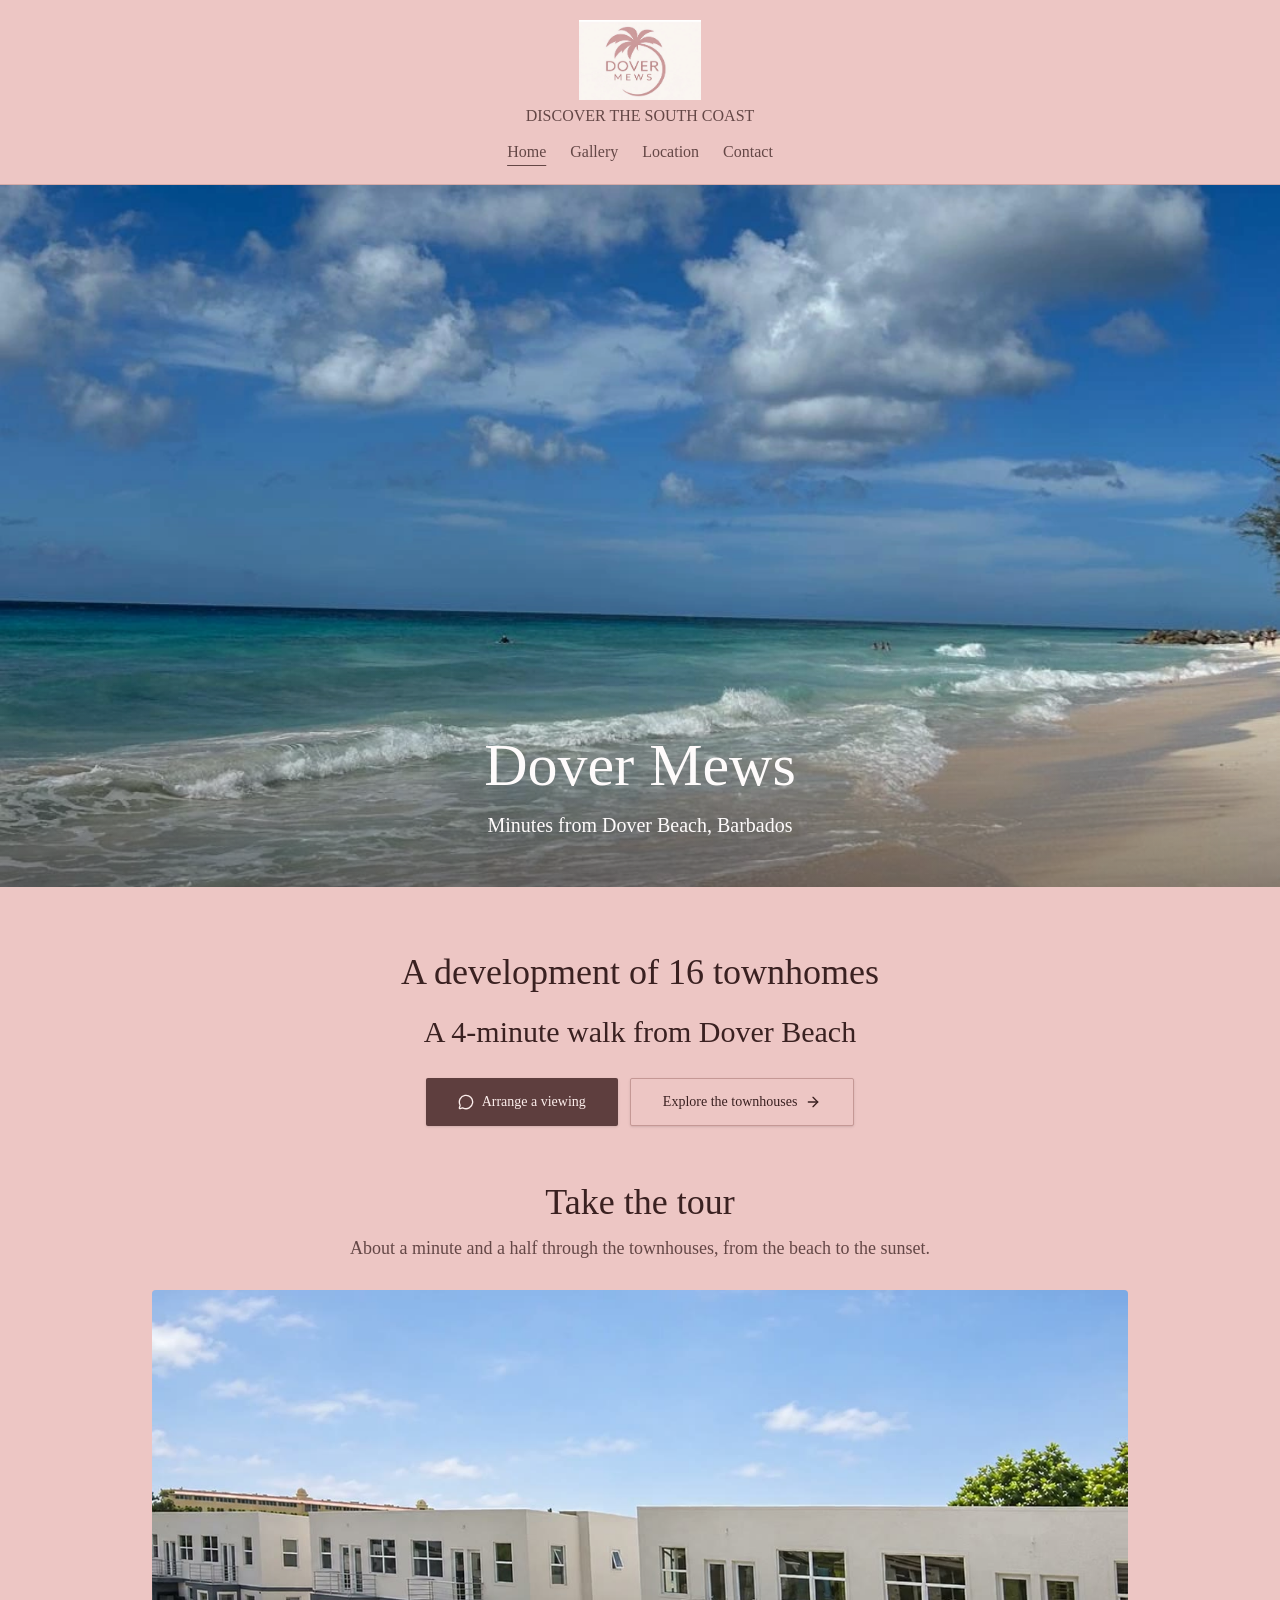
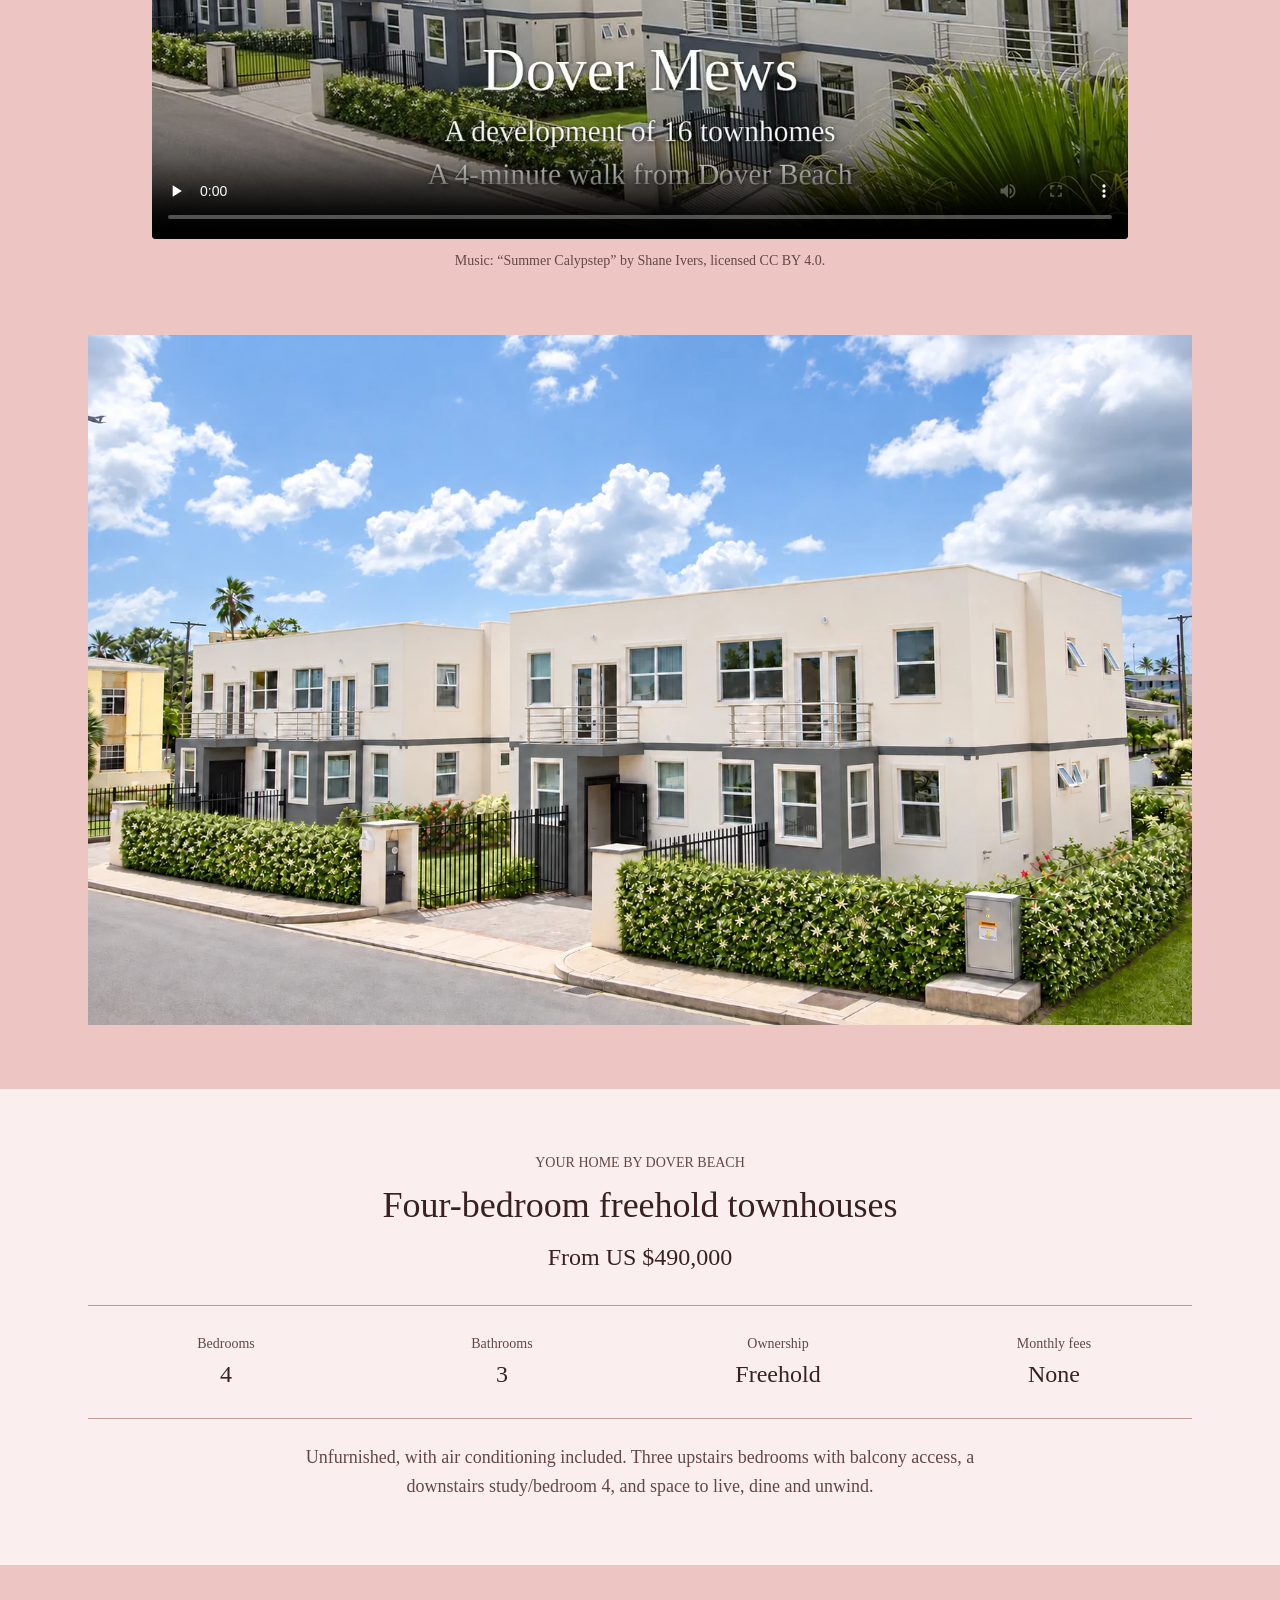
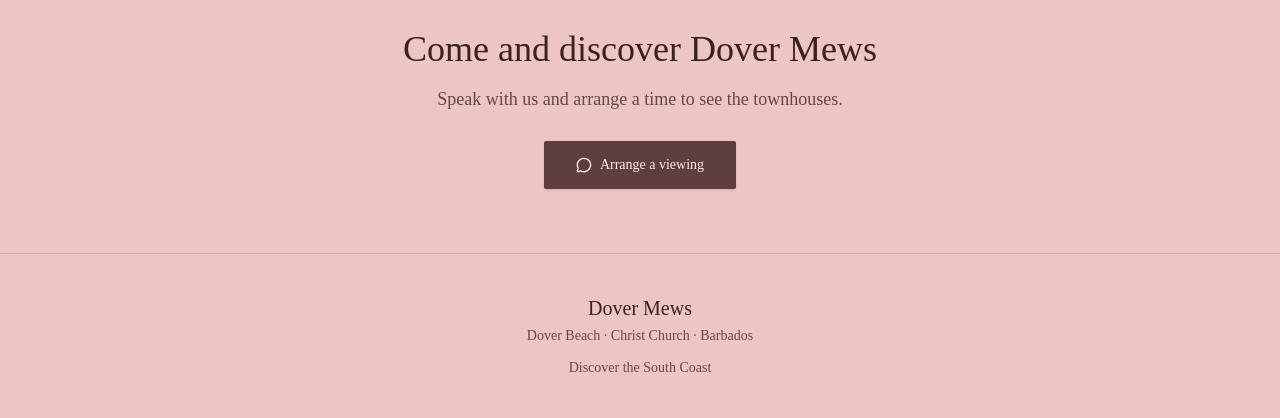
<file: index.html>
<!DOCTYPE html>
<html lang="en">
<head>
<meta charset="utf-8">
<meta name="viewport" content="width=device-width, initial-scale=1">
<title>Dover Mews — Townhouse by Dover Beach, Barbados</title>
<meta name="author" content="Dover Mews">
<meta name="description" content="Dover Mews is a 16-unit townhouse development on the south coast of Barbados. Four-bedroom freehold townhouses from US $490,000, with no monthly fees.">
<meta property="og:title" content="Dover Mews — Dover Beach, Barbados">
<meta property="og:description" content="A 16-unit townhome development minutes away from Dover Beach on the south coast of Barbados.">
<meta property="og:type" content="website">
<meta name="twitter:card" content="summary_large_image">
<meta name="twitter:title" content="Dover Mews — Dover Beach, Barbados">
<meta name="twitter:description" content="A 16-unit townhome development minutes away from Dover Beach on the south coast of Barbados.">
<meta property="og:image" content="https://dovermews.github.io/media/share-image.png">
<meta name="twitter:image" content="https://dovermews.github.io/media/share-image.png">
<link rel="icon" href="media/dover-mews-logo.webp">
<link rel="stylesheet" href="css/styles.css">
<link rel="stylesheet" href="css/extra.css">
</head>
<body>
<header class="border-b border-border/60"><div class="mx-auto flex max-w-7xl flex-col items-center gap-3 px-5 py-5 text-center sm:px-8"><a aria-label="Dover Mews home — Discover the South Coast" class="flex flex-col items-center active" href="index.html" data-status="active" aria-current="page"><img src="media/dover-mews-logo.webp" alt="Dover Mews" class="h-16 w-auto sm:h-20"><span class="mt-1 text-sm uppercase text-muted-foreground sm:text-base">Discover the South Coast</span></a><nav aria-label="Main navigation" class="flex justify-center gap-6 text-base"><a class="text-muted-foreground transition-colors hover:text-foreground text-foreground underline underline-offset-8" href="index.html" data-status="active" aria-current="page">Home</a><a class="text-muted-foreground transition-colors hover:text-foreground" href="gallery.html">Gallery</a><a class="text-muted-foreground transition-colors hover:text-foreground" href="location.html">Location</a><a class="text-muted-foreground transition-colors hover:text-foreground" href="contact.html">Contact</a></nav></div></header><main class="min-h-[70vh]"><div><section class="relative isolate flex min-h-[78svh] items-end justify-center overflow-hidden"><img src="media/dover-beach-day.webp" alt="White sand and turquoise water at Dover Beach" fetchpriority="high" class="absolute inset-0 -z-20 h-full w-full object-cover"><div class="absolute inset-x-0 bottom-0 -z-10 h-1/3 bg-gradient-to-t from-hero-scrim/60 to-transparent"></div><div class="px-6 pb-12 text-center text-hero-foreground"><h1 class="text-4xl leading-tight sm:text-6xl">Dover Mews</h1><p class="mt-2 text-lg sm:text-xl">Minutes from Dover Beach, Barbados</p></div></section><section class="mx-auto max-w-3xl px-6 py-14 text-center"><p class="text-3xl leading-relaxed sm:text-4xl">A development of 16 townhomes<span class="mt-3 block text-2xl sm:text-3xl">A 4-minute walk from Dover Beach</span></p><div class="mt-7 flex flex-wrap justify-center gap-3"><a href="https://wa.me/12462623425?text=Hello%2C%20I%20would%20like%20to%20arrange%20a%20viewing%20of%20a%20townhouse%20at%20Dover%20Mews.%20Please%20let%20me%20know%20a%20suitable%20time." target="_blank" rel="noopener noreferrer" class="inline-flex items-center justify-center gap-2 whitespace-nowrap text-sm font-medium cursor-pointer transition-colors focus-visible:outline-none focus-visible:ring-1 focus-visible:ring-ring disabled:pointer-events-none disabled:opacity-50 disabled:cursor-not-allowed [&amp;_svg]:pointer-events-none [&amp;_svg]:size-4 [&amp;_svg]:shrink-0 bg-primary text-primary-foreground shadow hover:bg-primary/90 rounded-md px-8 h-12"><svg xmlns="http://www.w3.org/2000/svg" width="24" height="24" viewBox="0 0 24 24" fill="none" stroke="currentColor" stroke-width="2" stroke-linecap="round" stroke-linejoin="round" class="lucide lucide-message-circle" aria-hidden="true"><path d="M2.992 16.342a2 2 0 0 1 .094 1.167l-1.065 3.29a1 1 0 0 0 1.236 1.168l3.413-.998a2 2 0 0 1 1.099.092 10 10 0 1 0-4.777-4.719"></path></svg>Arrange a viewing</a><a class="inline-flex items-center justify-center gap-2 whitespace-nowrap text-sm font-medium cursor-pointer transition-colors focus-visible:outline-none focus-visible:ring-1 focus-visible:ring-ring disabled:pointer-events-none disabled:opacity-50 disabled:cursor-not-allowed [&amp;_svg]:pointer-events-none [&amp;_svg]:size-4 [&amp;_svg]:shrink-0 border border-input bg-background shadow-sm hover:bg-accent hover:text-accent-foreground rounded-md px-8 h-12" href="gallery.html">Explore the townhouses <svg xmlns="http://www.w3.org/2000/svg" width="24" height="24" viewBox="0 0 24 24" fill="none" stroke="currentColor" stroke-width="2" stroke-linecap="round" stroke-linejoin="round" class="lucide lucide-arrow-right" aria-hidden="true"><path d="M5 12h14"></path><path d="m12 5 7 7-7 7"></path></svg></a></div></section><section class="mx-auto max-w-5xl px-6 pb-16"><h2 class="text-center text-4xl">Take the tour</h2><p class="mt-3 text-center text-lg text-muted-foreground">About a minute and a half through the townhouses, from the beach to the sunset.</p><video controls="" playsinline="" preload="none" poster="media/dover-mews-tour-poster.jpg" aria-label="Video walkthrough of the Dover Mews townhouses" class="mt-7 aspect-video w-full rounded bg-foreground/5"><source src="media/dover-mews-walkthrough.mp4" type="video/mp4"></video><p class="mt-3 text-center text-sm text-muted-foreground">Music: “Summer Calypstep” by Shane Ivers, licensed CC BY 4.0.</p></section><figure class="mx-auto mb-16 max-w-6xl px-6"><img src="media/units1-4-jasmine.webp" alt="Dover Mews townhouses — Units 1–4" class="aspect-[16/10] w-full object-cover" loading="lazy"></figure><section class="bg-surface"><div class="mx-auto max-w-6xl px-6 py-12 sm:py-16"><div class="mb-8 flex flex-col items-center gap-4 text-center"><div><p class="text-sm uppercase text-muted-foreground">Your home by Dover Beach</p><h2 class="mt-3 text-3xl sm:text-4xl">Four-bedroom freehold townhouses</h2></div><p class="text-2xl">From US $490,000</p></div><dl class="grid grid-cols-2 gap-y-6 border-y border-border py-7 sm:grid-cols-4"><div class="text-center"><dt class="text-sm text-muted-foreground">Bedrooms</dt><dd class="mt-1 text-2xl">4</dd></div><div class="text-center"><dt class="text-sm text-muted-foreground">Bathrooms</dt><dd class="mt-1 text-2xl">3</dd></div><div class="text-center"><dt class="text-sm text-muted-foreground">Ownership</dt><dd class="mt-1 text-2xl">Freehold</dd></div><div class="text-center"><dt class="text-sm text-muted-foreground">Monthly fees</dt><dd class="mt-1 text-2xl">None</dd></div></dl><p class="mx-auto mt-6 max-w-2xl text-center text-lg leading-relaxed text-muted-foreground">Unfurnished, with air conditioning included. Three upstairs bedrooms with balcony access, a downstairs study/bedroom 4, and space to live, dine and unwind.</p></div></section><section class="mx-auto max-w-6xl px-6 py-16 text-center"><h2 class="text-4xl">Come and discover Dover Mews</h2><p class="mt-4 mb-7 text-lg text-muted-foreground">Speak with us and arrange a time to see the townhouses.</p><div class="flex flex-wrap justify-center gap-3"><a href="https://wa.me/12462623425?text=Hello%2C%20I%20would%20like%20to%20arrange%20a%20viewing%20of%20a%20townhouse%20at%20Dover%20Mews.%20Please%20let%20me%20know%20a%20suitable%20time." target="_blank" rel="noopener noreferrer" class="inline-flex items-center justify-center gap-2 whitespace-nowrap text-sm font-medium cursor-pointer transition-colors focus-visible:outline-none focus-visible:ring-1 focus-visible:ring-ring disabled:pointer-events-none disabled:opacity-50 disabled:cursor-not-allowed [&amp;_svg]:pointer-events-none [&amp;_svg]:size-4 [&amp;_svg]:shrink-0 bg-primary text-primary-foreground shadow hover:bg-primary/90 rounded-md px-8 h-12"><svg xmlns="http://www.w3.org/2000/svg" width="24" height="24" viewBox="0 0 24 24" fill="none" stroke="currentColor" stroke-width="2" stroke-linecap="round" stroke-linejoin="round" class="lucide lucide-message-circle" aria-hidden="true"><path d="M2.992 16.342a2 2 0 0 1 .094 1.167l-1.065 3.29a1 1 0 0 0 1.236 1.168l3.413-.998a2 2 0 0 1 1.099.092 10 10 0 1 0-4.777-4.719"></path></svg>Arrange a viewing</a></div></section></div></main><footer class="border-t border-border/60 py-10 text-center text-sm text-muted-foreground"><p class="font-display text-xl text-foreground">Dover Mews</p><p class="mt-1">Dover Beach · Christ Church · Barbados</p><p class="mt-3">Discover the South Coast</p></footer>
<script src="js/lightbox.js"></script>
</body>
</html>
</file>
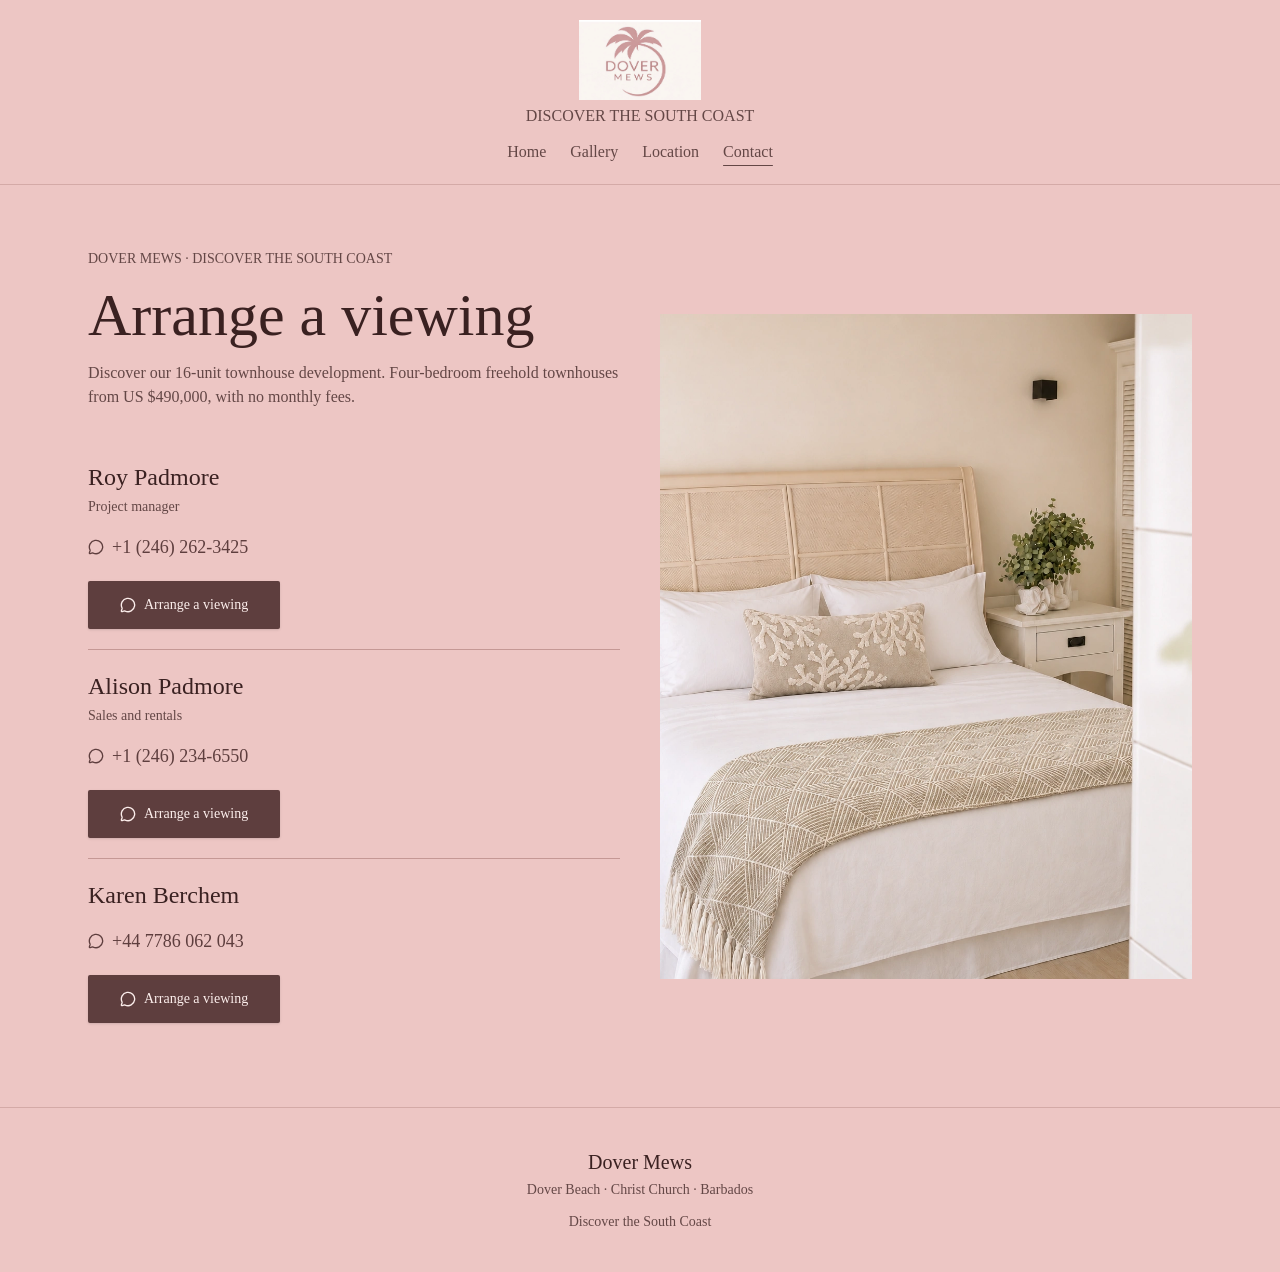
<file: contact.html>
<!DOCTYPE html>
<html lang="en">
<head>
<meta charset="utf-8">
<meta name="viewport" content="width=device-width, initial-scale=1">
<title>Contact — Dover Mews, Barbados</title>
<meta name="author" content="Dover Mews">
<meta name="description" content="Contact Roy Padmore, Alison Padmore or Karen Berchem by WhatsApp for Dover Mews property enquiries.">
<meta property="og:title" content="Contact Dover Mews">
<meta property="og:description" content="Message Roy Padmore, Alison Padmore or Karen Berchem on WhatsApp about Dover Mews.">
<meta property="og:type" content="website">
<meta name="twitter:card" content="summary_large_image">
<meta name="twitter:title" content="Contact Dover Mews">
<meta name="twitter:description" content="Message Roy Padmore, Alison Padmore or Karen Berchem on WhatsApp about Dover Mews.">
<meta property="og:image" content="https://dovermews.github.io/media/share-image.png">
<meta name="twitter:image" content="https://dovermews.github.io/media/share-image.png">
<link rel="icon" href="media/dover-mews-logo.webp">
<link rel="stylesheet" href="css/styles.css">
<link rel="stylesheet" href="css/extra.css">
</head>
<body>
<header class="border-b border-border/60"><div class="mx-auto flex max-w-7xl flex-col items-center gap-3 px-5 py-5 text-center sm:px-8"><a aria-label="Dover Mews home — Discover the South Coast" class="flex flex-col items-center" href="index.html"><img src="media/dover-mews-logo.webp" alt="Dover Mews" class="h-16 w-auto sm:h-20"><span class="mt-1 text-sm uppercase text-muted-foreground sm:text-base">Discover the South Coast</span></a><nav aria-label="Main navigation" class="flex justify-center gap-6 text-base"><a class="text-muted-foreground transition-colors hover:text-foreground" href="index.html">Home</a><a class="text-muted-foreground transition-colors hover:text-foreground" href="gallery.html">Gallery</a><a class="text-muted-foreground transition-colors hover:text-foreground" href="location.html">Location</a><a class="text-muted-foreground transition-colors hover:text-foreground text-foreground underline underline-offset-8" href="contact.html" data-status="active" aria-current="page">Contact</a></nav></div></header><main class="min-h-[70vh]"><div class="mx-auto grid max-w-6xl gap-10 px-6 py-16 md:grid-cols-2 md:items-center"><div><p class="mb-4 text-sm uppercase text-muted-foreground">Dover Mews · Discover the South Coast</p><h1 class="text-5xl sm:text-6xl">Arrange a viewing</h1><p class="mt-4 text-muted-foreground">Discover our 16-unit townhouse development. Four-bedroom freehold townhouses from US $490,000, with no monthly fees.</p><div class="mt-8 divide-y divide-border"><div class="py-5"><h2 class="text-2xl">Roy Padmore</h2><p class="mt-1 text-sm text-muted-foreground">Project manager</p><a href="https://wa.me/12462623425" target="_blank" rel="noopener noreferrer" aria-label="WhatsApp Roy Padmore at +1 (246) 262-3425" class="inline-flex items-center justify-center gap-2 whitespace-nowrap rounded-md font-medium cursor-pointer transition-colors focus-visible:outline-none focus-visible:ring-1 focus-visible:ring-ring disabled:pointer-events-none disabled:opacity-50 disabled:cursor-not-allowed [&amp;_svg]:pointer-events-none [&amp;_svg]:size-4 [&amp;_svg]:shrink-0 text-primary underline-offset-4 hover:underline py-2 mt-2 h-auto px-0 text-lg"><svg xmlns="http://www.w3.org/2000/svg" width="24" height="24" viewBox="0 0 24 24" fill="none" stroke="currentColor" stroke-width="2" stroke-linecap="round" stroke-linejoin="round" class="lucide lucide-message-circle" aria-hidden="true"><path d="M2.992 16.342a2 2 0 0 1 .094 1.167l-1.065 3.29a1 1 0 0 0 1.236 1.168l3.413-.998a2 2 0 0 1 1.099.092 10 10 0 1 0-4.777-4.719"></path></svg>+1 (246) 262-3425</a><div class="mt-3"><a href="https://wa.me/12462623425?text=Hello%2C%20I%20would%20like%20to%20arrange%20a%20viewing%20of%20a%20townhouse%20at%20Dover%20Mews.%20Please%20let%20me%20know%20a%20suitable%20time." target="_blank" rel="noopener noreferrer" class="inline-flex items-center justify-center gap-2 whitespace-nowrap text-sm font-medium cursor-pointer transition-colors focus-visible:outline-none focus-visible:ring-1 focus-visible:ring-ring disabled:pointer-events-none disabled:opacity-50 disabled:cursor-not-allowed [&amp;_svg]:pointer-events-none [&amp;_svg]:size-4 [&amp;_svg]:shrink-0 bg-primary text-primary-foreground shadow hover:bg-primary/90 rounded-md px-8 h-12"><svg xmlns="http://www.w3.org/2000/svg" width="24" height="24" viewBox="0 0 24 24" fill="none" stroke="currentColor" stroke-width="2" stroke-linecap="round" stroke-linejoin="round" class="lucide lucide-message-circle" aria-hidden="true"><path d="M2.992 16.342a2 2 0 0 1 .094 1.167l-1.065 3.29a1 1 0 0 0 1.236 1.168l3.413-.998a2 2 0 0 1 1.099.092 10 10 0 1 0-4.777-4.719"></path></svg>Arrange a viewing</a></div></div><div class="py-5"><h2 class="text-2xl">Alison Padmore</h2><p class="mt-1 text-sm text-muted-foreground">Sales and rentals</p><a href="https://wa.me/12462346550" target="_blank" rel="noopener noreferrer" aria-label="WhatsApp Alison Padmore at +1 (246) 234-6550" class="inline-flex items-center justify-center gap-2 whitespace-nowrap rounded-md font-medium cursor-pointer transition-colors focus-visible:outline-none focus-visible:ring-1 focus-visible:ring-ring disabled:pointer-events-none disabled:opacity-50 disabled:cursor-not-allowed [&amp;_svg]:pointer-events-none [&amp;_svg]:size-4 [&amp;_svg]:shrink-0 text-primary underline-offset-4 hover:underline py-2 mt-2 h-auto px-0 text-lg"><svg xmlns="http://www.w3.org/2000/svg" width="24" height="24" viewBox="0 0 24 24" fill="none" stroke="currentColor" stroke-width="2" stroke-linecap="round" stroke-linejoin="round" class="lucide lucide-message-circle" aria-hidden="true"><path d="M2.992 16.342a2 2 0 0 1 .094 1.167l-1.065 3.29a1 1 0 0 0 1.236 1.168l3.413-.998a2 2 0 0 1 1.099.092 10 10 0 1 0-4.777-4.719"></path></svg>+1 (246) 234-6550</a><div class="mt-3"><a href="https://wa.me/12462346550?text=Hello%2C%20I%20would%20like%20to%20arrange%20a%20viewing%20of%20a%20townhouse%20at%20Dover%20Mews.%20Please%20let%20me%20know%20a%20suitable%20time." target="_blank" rel="noopener noreferrer" class="inline-flex items-center justify-center gap-2 whitespace-nowrap text-sm font-medium cursor-pointer transition-colors focus-visible:outline-none focus-visible:ring-1 focus-visible:ring-ring disabled:pointer-events-none disabled:opacity-50 disabled:cursor-not-allowed [&amp;_svg]:pointer-events-none [&amp;_svg]:size-4 [&amp;_svg]:shrink-0 bg-primary text-primary-foreground shadow hover:bg-primary/90 rounded-md px-8 h-12"><svg xmlns="http://www.w3.org/2000/svg" width="24" height="24" viewBox="0 0 24 24" fill="none" stroke="currentColor" stroke-width="2" stroke-linecap="round" stroke-linejoin="round" class="lucide lucide-message-circle" aria-hidden="true"><path d="M2.992 16.342a2 2 0 0 1 .094 1.167l-1.065 3.29a1 1 0 0 0 1.236 1.168l3.413-.998a2 2 0 0 1 1.099.092 10 10 0 1 0-4.777-4.719"></path></svg>Arrange a viewing</a></div></div><div class="py-5"><h2 class="text-2xl">Karen Berchem</h2><a href="https://wa.me/447786062043" target="_blank" rel="noopener noreferrer" aria-label="WhatsApp Karen Berchem at +44 7786 062 043" class="inline-flex items-center justify-center gap-2 whitespace-nowrap rounded-md font-medium cursor-pointer transition-colors focus-visible:outline-none focus-visible:ring-1 focus-visible:ring-ring disabled:pointer-events-none disabled:opacity-50 disabled:cursor-not-allowed [&amp;_svg]:pointer-events-none [&amp;_svg]:size-4 [&amp;_svg]:shrink-0 text-primary underline-offset-4 hover:underline py-2 mt-2 h-auto px-0 text-lg"><svg xmlns="http://www.w3.org/2000/svg" width="24" height="24" viewBox="0 0 24 24" fill="none" stroke="currentColor" stroke-width="2" stroke-linecap="round" stroke-linejoin="round" class="lucide lucide-message-circle" aria-hidden="true"><path d="M2.992 16.342a2 2 0 0 1 .094 1.167l-1.065 3.29a1 1 0 0 0 1.236 1.168l3.413-.998a2 2 0 0 1 1.099.092 10 10 0 1 0-4.777-4.719"></path></svg>+44 7786 062 043</a><div class="mt-3"><a href="https://wa.me/447786062043?text=Hello%2C%20I%20would%20like%20to%20arrange%20a%20viewing%20of%20a%20townhouse%20at%20Dover%20Mews.%20Please%20let%20me%20know%20a%20suitable%20time." target="_blank" rel="noopener noreferrer" class="inline-flex items-center justify-center gap-2 whitespace-nowrap text-sm font-medium cursor-pointer transition-colors focus-visible:outline-none focus-visible:ring-1 focus-visible:ring-ring disabled:pointer-events-none disabled:opacity-50 disabled:cursor-not-allowed [&amp;_svg]:pointer-events-none [&amp;_svg]:size-4 [&amp;_svg]:shrink-0 bg-primary text-primary-foreground shadow hover:bg-primary/90 rounded-md px-8 h-12"><svg xmlns="http://www.w3.org/2000/svg" width="24" height="24" viewBox="0 0 24 24" fill="none" stroke="currentColor" stroke-width="2" stroke-linecap="round" stroke-linejoin="round" class="lucide lucide-message-circle" aria-hidden="true"><path d="M2.992 16.342a2 2 0 0 1 .094 1.167l-1.065 3.29a1 1 0 0 0 1.236 1.168l3.413-.998a2 2 0 0 1 1.099.092 10 10 0 1 0-4.777-4.719"></path></svg>Arrange a viewing</a></div></div></div></div><img src="media/master-bedroom-coral.webp" alt="Master bedroom" class="aspect-[4/5] w-full object-cover"></div></main><footer class="border-t border-border/60 py-10 text-center text-sm text-muted-foreground"><p class="font-display text-xl text-foreground">Dover Mews</p><p class="mt-1">Dover Beach · Christ Church · Barbados</p><p class="mt-3">Discover the South Coast</p></footer>
<script src="js/lightbox.js"></script>
</body>
</html>
</file>
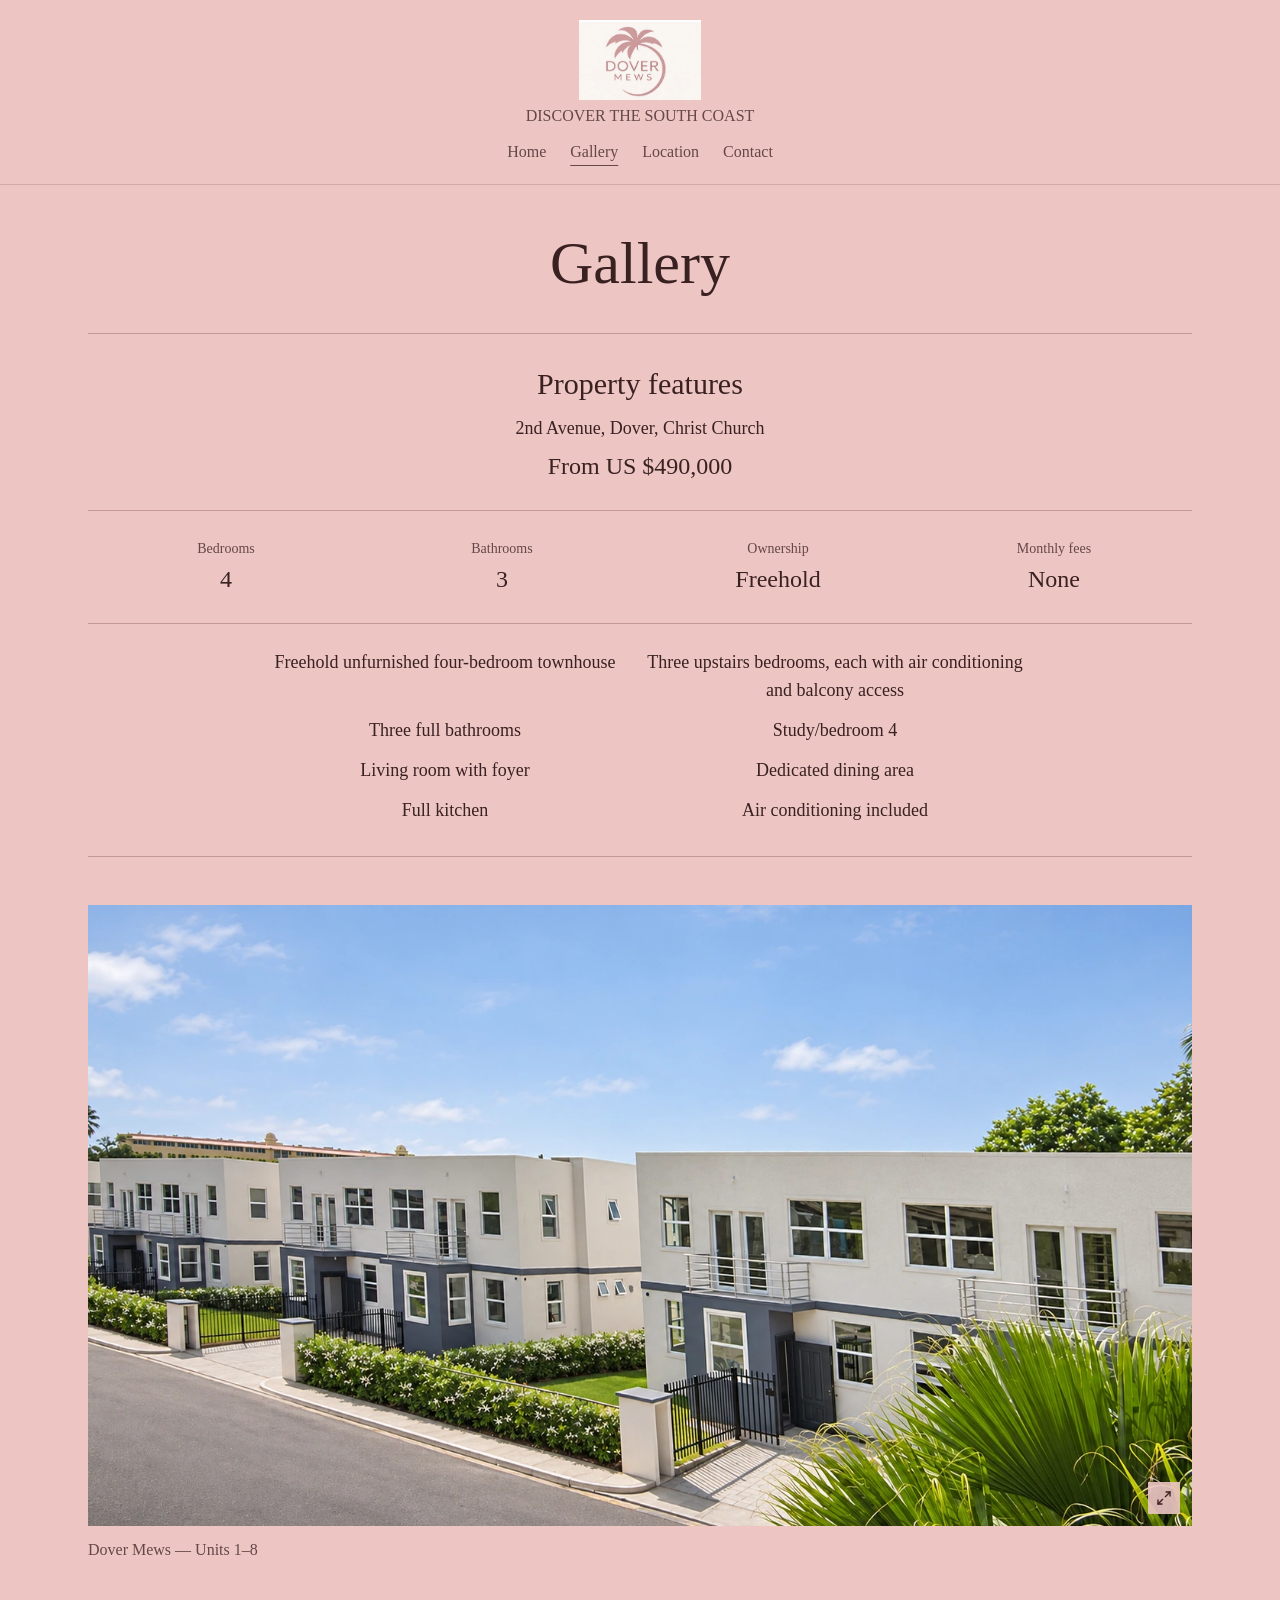
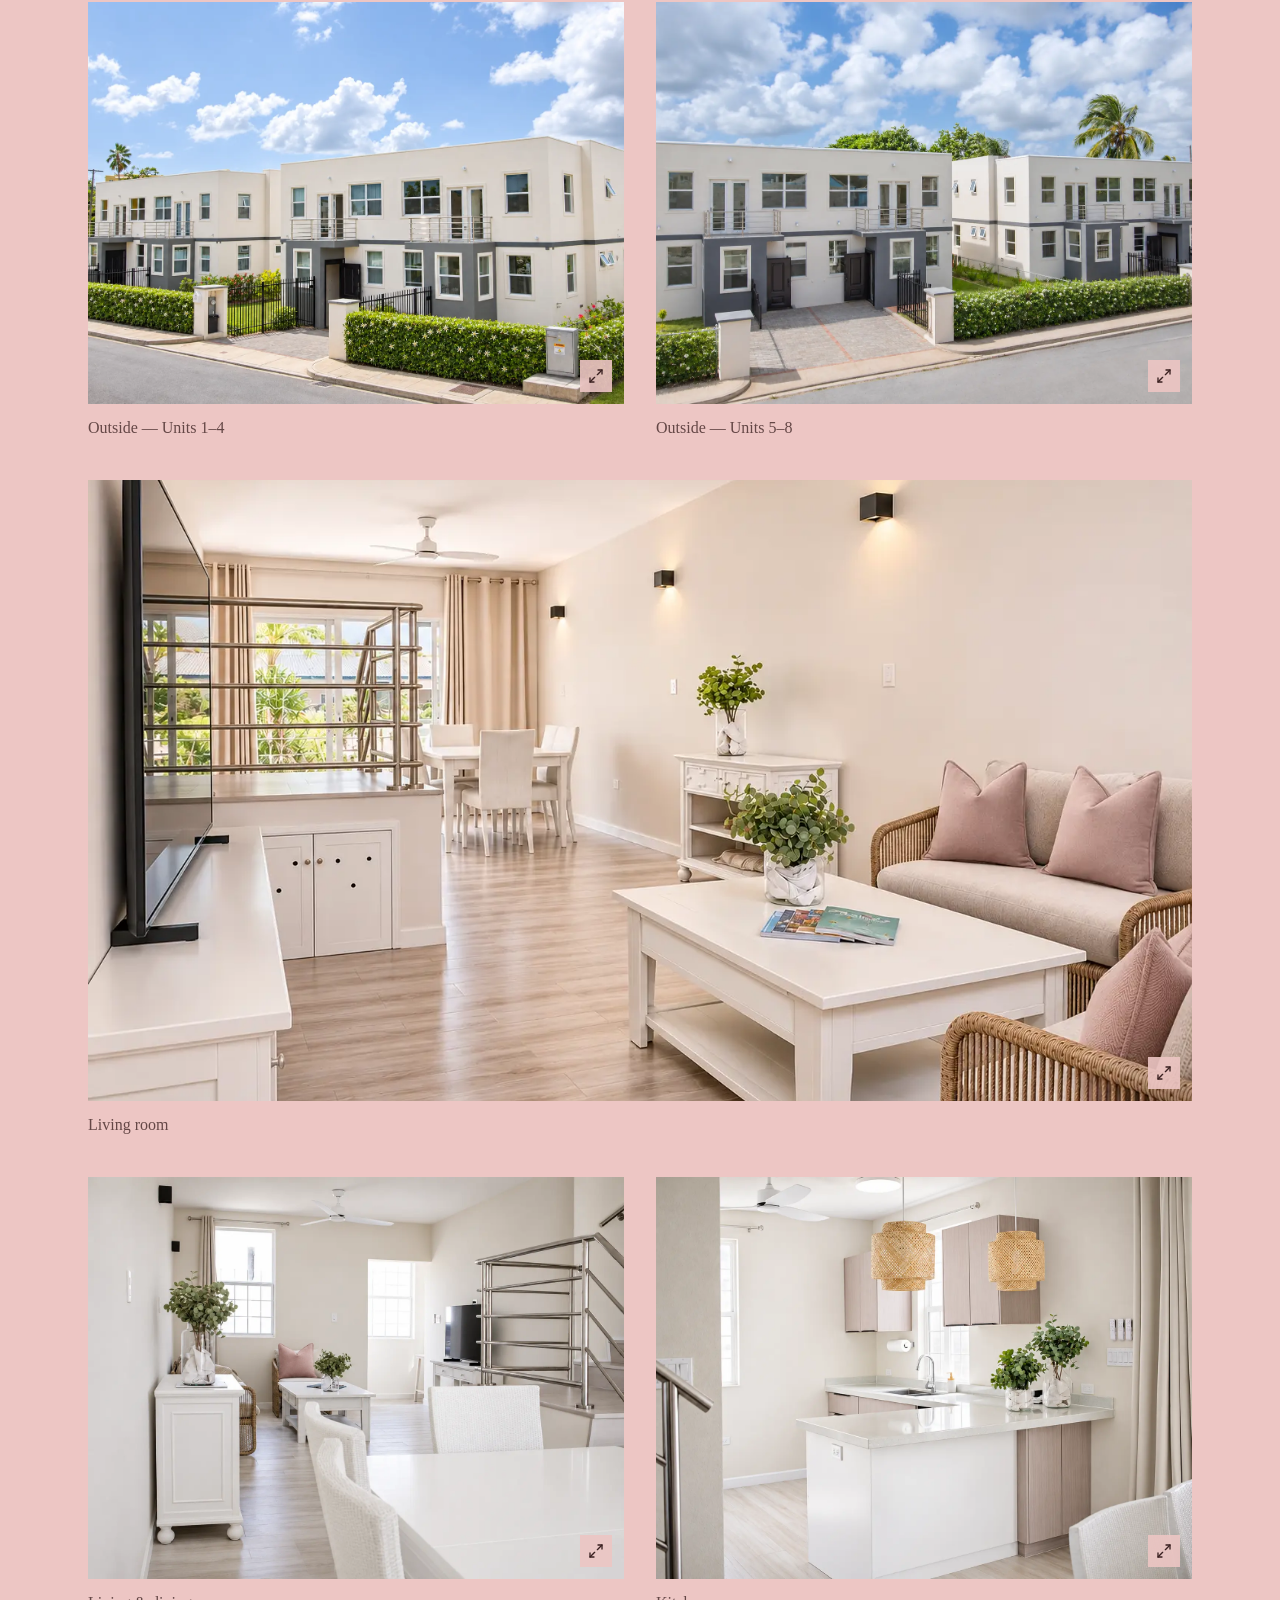
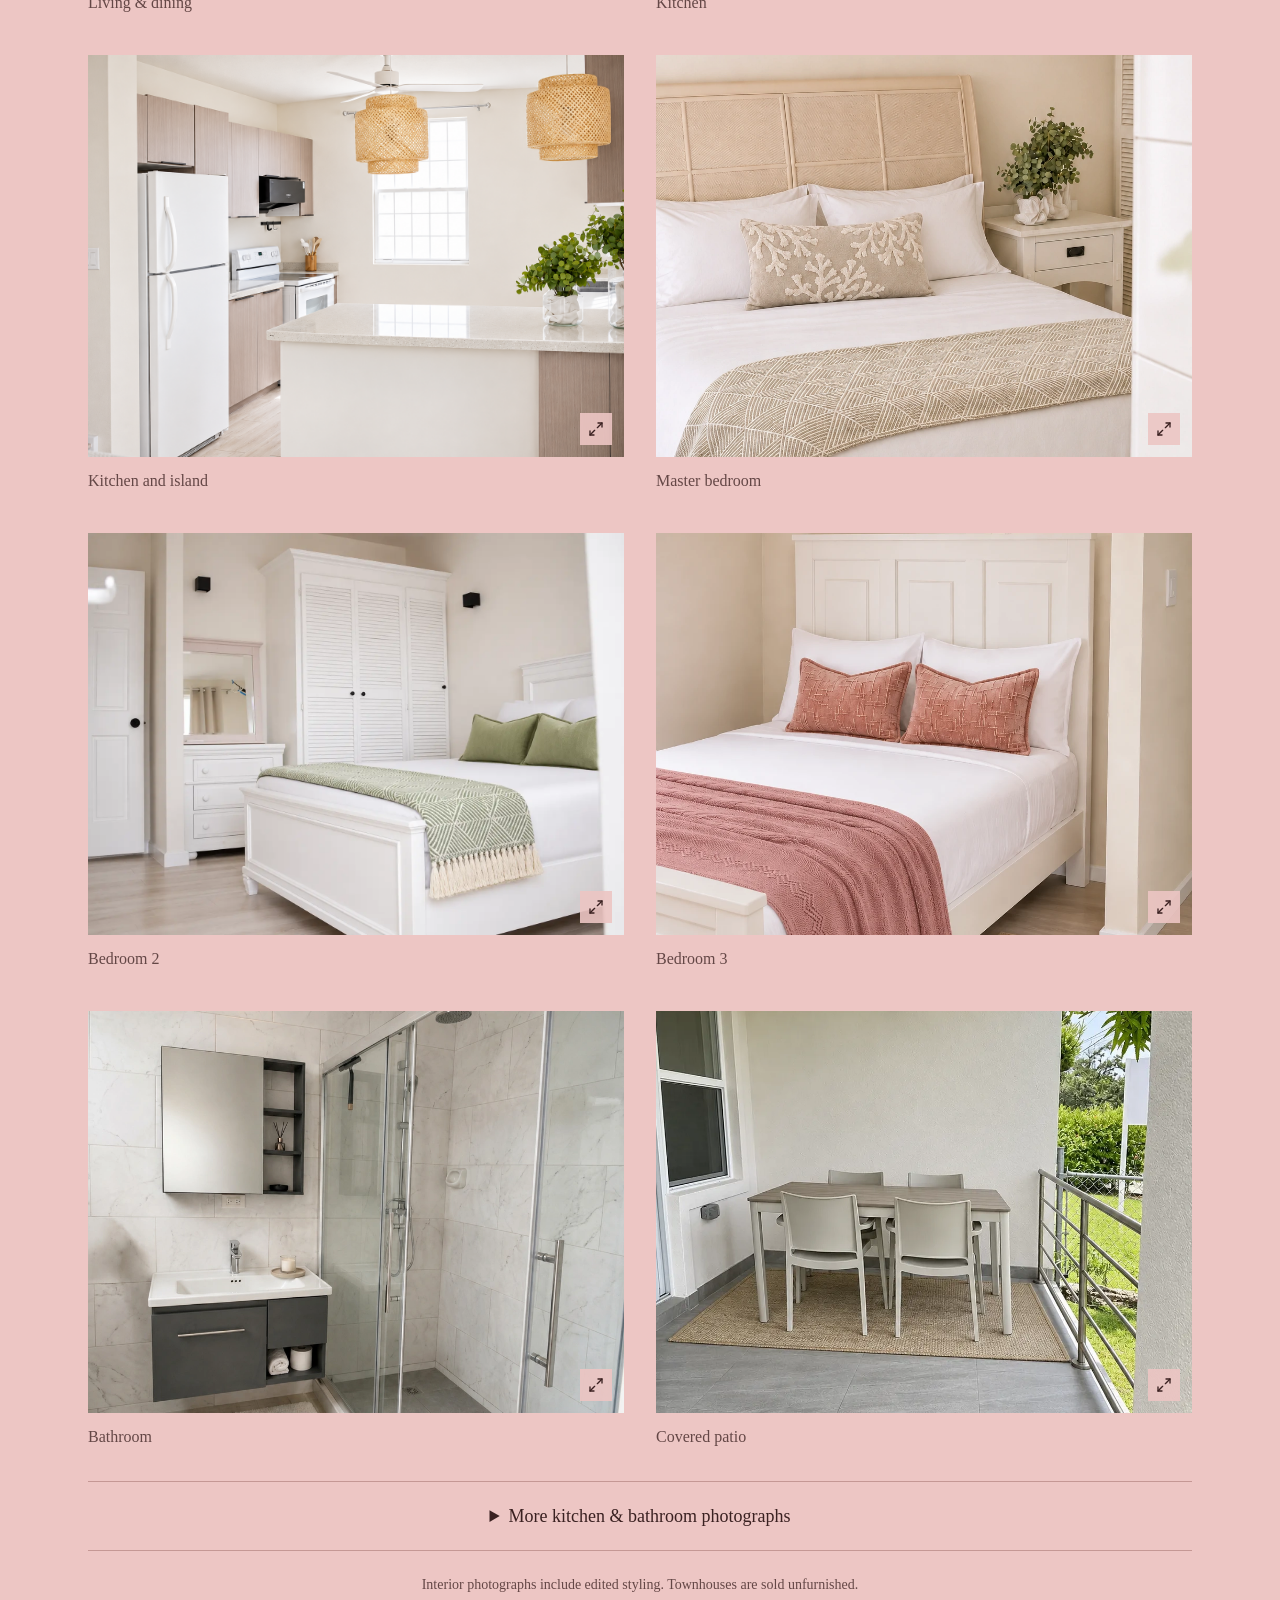
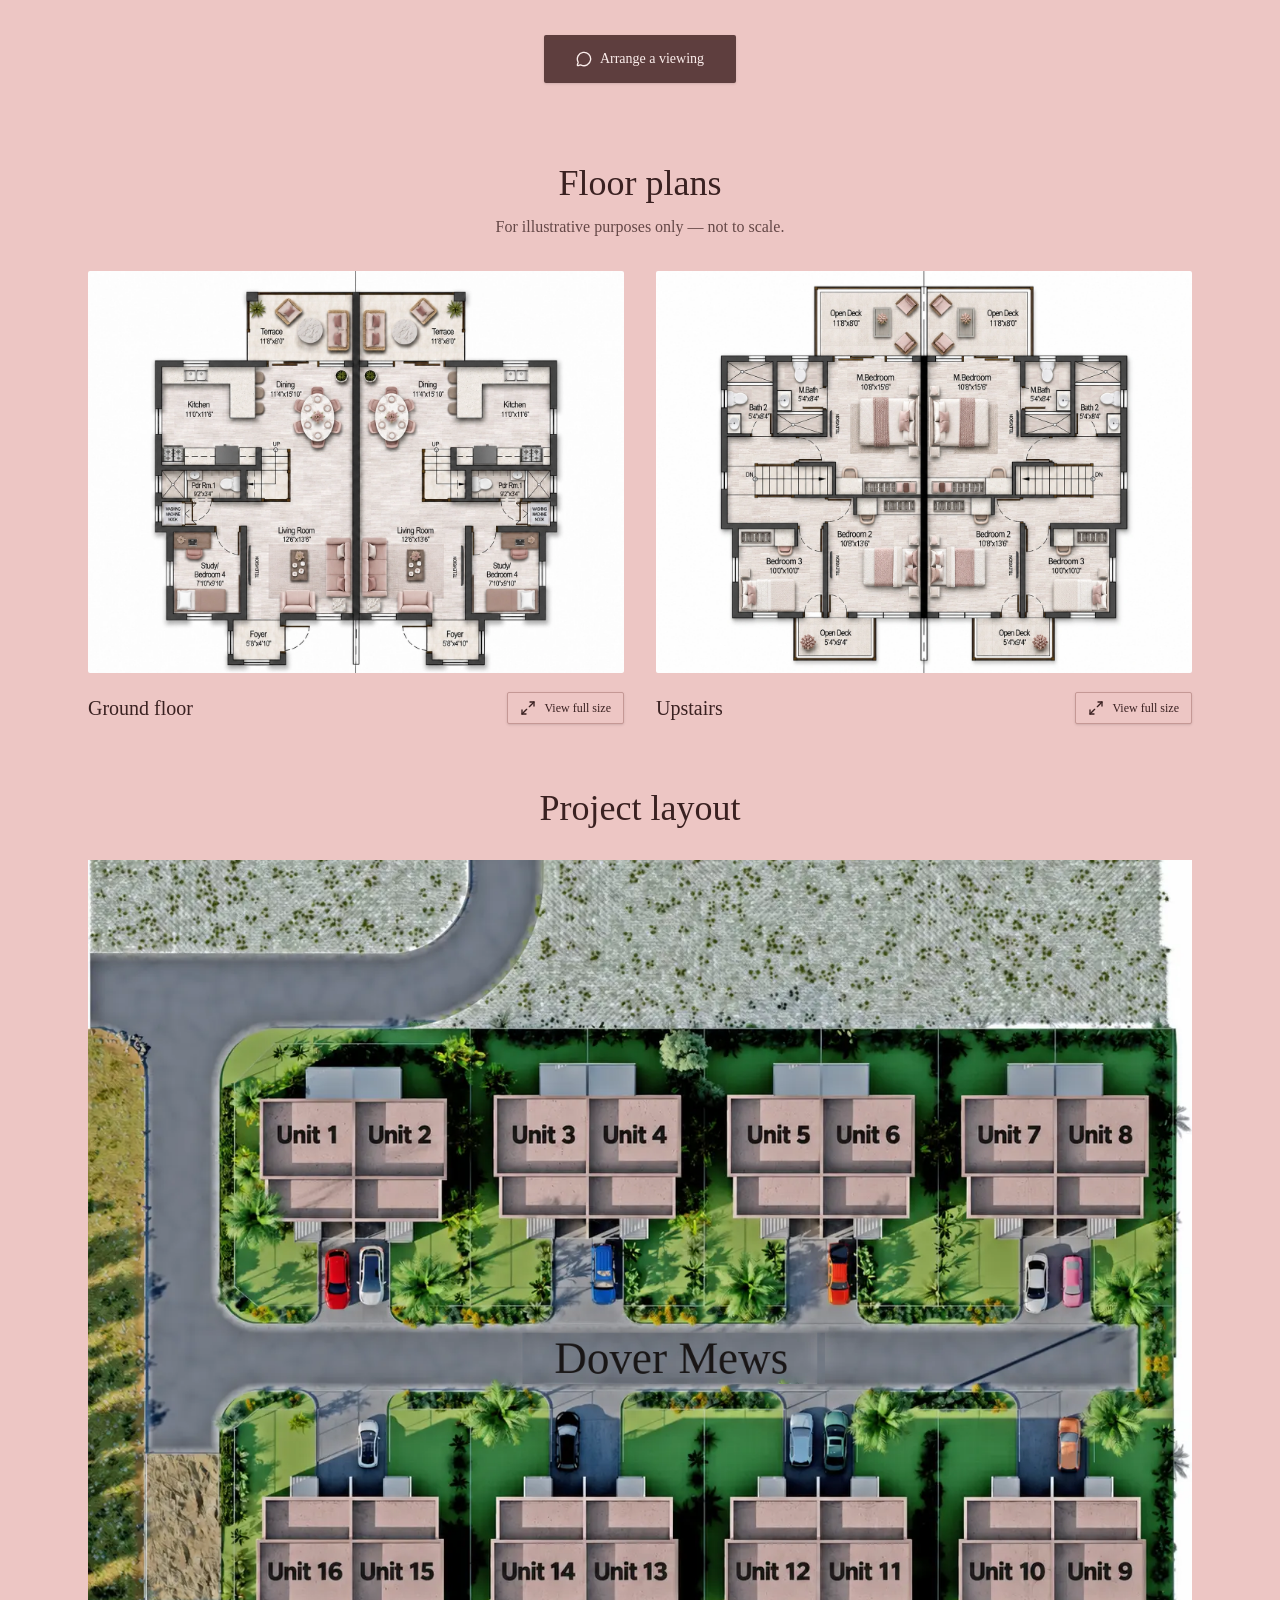
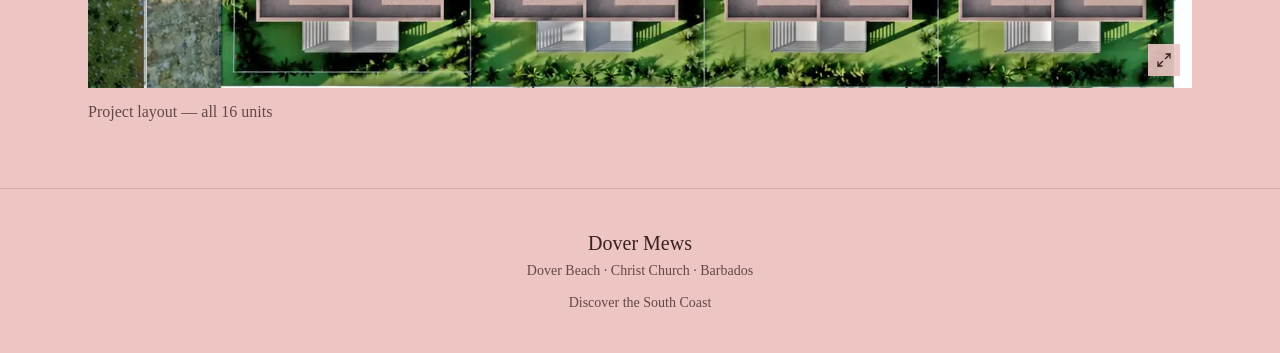
<file: gallery.html>
<!DOCTYPE html>
<html lang="en">
<head>
<meta charset="utf-8">
<meta name="viewport" content="width=device-width, initial-scale=1">
<title>Gallery — Dover Mews, Barbados</title>
<meta name="author" content="Dover Mews">
<meta name="description" content="Explore the four-bedroom townhouse at Dover Mews, with house photos, property features and ground-floor and upstairs plans.">
<meta property="og:title" content="Gallery — Dover Mews">
<meta property="og:description" content="Explore the four-bedroom townhouse, photos and floor plans at Dover Mews.">
<meta property="og:type" content="website">
<meta name="twitter:card" content="summary_large_image">
<meta name="twitter:title" content="Gallery — Dover Mews">
<meta name="twitter:description" content="Explore the four-bedroom townhouse, photos and floor plans at Dover Mews.">
<meta property="og:image" content="https://dovermews.github.io/media/share-image.png">
<meta name="twitter:image" content="https://dovermews.github.io/media/share-image.png">
<link rel="icon" href="media/dover-mews-logo.webp">
<link rel="stylesheet" href="css/styles.css">
<link rel="stylesheet" href="css/extra.css">
</head>
<body>
<header class="border-b border-border/60"><div class="mx-auto flex max-w-7xl flex-col items-center gap-3 px-5 py-5 text-center sm:px-8"><a aria-label="Dover Mews home — Discover the South Coast" class="flex flex-col items-center" href="index.html"><img src="media/dover-mews-logo.webp" alt="Dover Mews" class="h-16 w-auto sm:h-20"><span class="mt-1 text-sm uppercase text-muted-foreground sm:text-base">Discover the South Coast</span></a><nav aria-label="Main navigation" class="flex justify-center gap-6 text-base"><a class="text-muted-foreground transition-colors hover:text-foreground" href="index.html">Home</a><a class="text-muted-foreground transition-colors hover:text-foreground text-foreground underline underline-offset-8" href="gallery.html" data-status="active" aria-current="page">Gallery</a><a class="text-muted-foreground transition-colors hover:text-foreground" href="location.html">Location</a><a class="text-muted-foreground transition-colors hover:text-foreground" href="contact.html">Contact</a></nav></div></header><main class="min-h-[70vh]"><div class="mx-auto max-w-6xl px-6 pt-12"><h1 class="text-center text-5xl sm:text-6xl">Gallery</h1><section class="mt-10 border-y border-border py-8 text-center"><h2 class="text-3xl">Property features</h2><p class="mt-3 text-lg">2nd Avenue, Dover, Christ Church</p><p class="mt-2 mb-7 text-2xl">From US $490,000</p><dl class="grid grid-cols-2 gap-y-6 border-y border-border py-7 sm:grid-cols-4"><div class="text-center"><dt class="text-sm text-muted-foreground">Bedrooms</dt><dd class="mt-1 text-2xl">4</dd></div><div class="text-center"><dt class="text-sm text-muted-foreground">Bathrooms</dt><dd class="mt-1 text-2xl">3</dd></div><div class="text-center"><dt class="text-sm text-muted-foreground">Ownership</dt><dd class="mt-1 text-2xl">Freehold</dd></div><div class="text-center"><dt class="text-sm text-muted-foreground">Monthly fees</dt><dd class="mt-1 text-2xl">None</dd></div></dl><ul class="mx-auto mt-6 grid max-w-3xl gap-3 text-lg sm:grid-cols-2"><li>Freehold unfurnished four-bedroom townhouse</li><li>Three upstairs bedrooms, each with air conditioning and balcony access</li><li>Three full bathrooms</li><li>Study/bedroom 4</li><li>Living room with foyer</li><li>Dedicated dining area</li><li>Full kitchen</li><li>Air conditioning included</li></ul></section><div class="mt-12 grid gap-x-8 gap-y-10 sm:grid-cols-2"><figure class="sm:col-span-2"><button class="items-center justify-center gap-2 whitespace-nowrap text-sm font-medium cursor-pointer transition-colors focus-visible:outline-none focus-visible:ring-1 focus-visible:ring-ring disabled:pointer-events-none disabled:opacity-50 disabled:cursor-not-allowed [&amp;_svg]:pointer-events-none [&amp;_svg]:size-4 [&amp;_svg]:shrink-0 hover:bg-accent hover:text-accent-foreground group relative block h-auto w-full overflow-hidden rounded-none p-0" aria-label="Enlarge dover mews — units 1–8" type="button" aria-haspopup="dialog" aria-expanded="false" data-state="closed"><img src="media/units-aligned.webp" alt="Dover Mews — Units 1–8" loading="lazy" class="w-full object-cover transition-transform duration-500 motion-safe:group-hover:scale-[1.02] aspect-[16/9]"><span class="absolute bottom-3 right-3 bg-background/90 p-2 text-foreground"><svg xmlns="http://www.w3.org/2000/svg" width="24" height="24" viewBox="0 0 24 24" fill="none" stroke="currentColor" stroke-width="2" stroke-linecap="round" stroke-linejoin="round" class="lucide lucide-maximize2 lucide-maximize-2 size-4" aria-hidden="true"><path d="M15 3h6v6"></path><path d="m21 3-7 7"></path><path d="m3 21 7-7"></path><path d="M9 21H3v-6"></path></svg></span></button><figcaption class="mt-3 text-base text-muted-foreground">Dover Mews — Units 1–8</figcaption></figure><figure class=""><button class="items-center justify-center gap-2 whitespace-nowrap text-sm font-medium cursor-pointer transition-colors focus-visible:outline-none focus-visible:ring-1 focus-visible:ring-ring disabled:pointer-events-none disabled:opacity-50 disabled:cursor-not-allowed [&amp;_svg]:pointer-events-none [&amp;_svg]:size-4 [&amp;_svg]:shrink-0 hover:bg-accent hover:text-accent-foreground group relative block h-auto w-full overflow-hidden rounded-none p-0" aria-label="Enlarge outside — units 1–4" type="button" aria-haspopup="dialog" aria-expanded="false" data-state="closed"><img src="media/outsideunits1-4.webp" alt="Outside — Units 1–4" loading="lazy" class="w-full object-cover transition-transform duration-500 motion-safe:group-hover:scale-[1.02] aspect-[4/3]"><span class="absolute bottom-3 right-3 bg-background/90 p-2 text-foreground"><svg xmlns="http://www.w3.org/2000/svg" width="24" height="24" viewBox="0 0 24 24" fill="none" stroke="currentColor" stroke-width="2" stroke-linecap="round" stroke-linejoin="round" class="lucide lucide-maximize2 lucide-maximize-2 size-4" aria-hidden="true"><path d="M15 3h6v6"></path><path d="m21 3-7 7"></path><path d="m3 21 7-7"></path><path d="M9 21H3v-6"></path></svg></span></button><figcaption class="mt-3 text-base text-muted-foreground">Outside — Units 1–4</figcaption></figure><figure class=""><button class="items-center justify-center gap-2 whitespace-nowrap text-sm font-medium cursor-pointer transition-colors focus-visible:outline-none focus-visible:ring-1 focus-visible:ring-ring disabled:pointer-events-none disabled:opacity-50 disabled:cursor-not-allowed [&amp;_svg]:pointer-events-none [&amp;_svg]:size-4 [&amp;_svg]:shrink-0 hover:bg-accent hover:text-accent-foreground group relative block h-auto w-full overflow-hidden rounded-none p-0" aria-label="Enlarge outside — units 5–8" type="button" aria-haspopup="dialog" aria-expanded="false" data-state="closed"><img src="media/outsideunits5-8.webp" alt="Outside — Units 5–8" loading="lazy" class="w-full object-cover transition-transform duration-500 motion-safe:group-hover:scale-[1.02] aspect-[4/3]"><span class="absolute bottom-3 right-3 bg-background/90 p-2 text-foreground"><svg xmlns="http://www.w3.org/2000/svg" width="24" height="24" viewBox="0 0 24 24" fill="none" stroke="currentColor" stroke-width="2" stroke-linecap="round" stroke-linejoin="round" class="lucide lucide-maximize2 lucide-maximize-2 size-4" aria-hidden="true"><path d="M15 3h6v6"></path><path d="m21 3-7 7"></path><path d="m3 21 7-7"></path><path d="M9 21H3v-6"></path></svg></span></button><figcaption class="mt-3 text-base text-muted-foreground">Outside — Units 5–8</figcaption></figure><figure class="sm:col-span-2"><button class="items-center justify-center gap-2 whitespace-nowrap text-sm font-medium cursor-pointer transition-colors focus-visible:outline-none focus-visible:ring-1 focus-visible:ring-ring disabled:pointer-events-none disabled:opacity-50 disabled:cursor-not-allowed [&amp;_svg]:pointer-events-none [&amp;_svg]:size-4 [&amp;_svg]:shrink-0 hover:bg-accent hover:text-accent-foreground group relative block h-auto w-full overflow-hidden rounded-none p-0" aria-label="Enlarge living room" type="button" aria-haspopup="dialog" aria-expanded="false" data-state="closed"><img src="media/livingroomfrontpink.webp" alt="Living room" loading="lazy" class="w-full object-cover transition-transform duration-500 motion-safe:group-hover:scale-[1.02] aspect-[16/9]"><span class="absolute bottom-3 right-3 bg-background/90 p-2 text-foreground"><svg xmlns="http://www.w3.org/2000/svg" width="24" height="24" viewBox="0 0 24 24" fill="none" stroke="currentColor" stroke-width="2" stroke-linecap="round" stroke-linejoin="round" class="lucide lucide-maximize2 lucide-maximize-2 size-4" aria-hidden="true"><path d="M15 3h6v6"></path><path d="m21 3-7 7"></path><path d="m3 21 7-7"></path><path d="M9 21H3v-6"></path></svg></span></button><figcaption class="mt-3 text-base text-muted-foreground">Living room</figcaption></figure><figure class=""><button class="items-center justify-center gap-2 whitespace-nowrap text-sm font-medium cursor-pointer transition-colors focus-visible:outline-none focus-visible:ring-1 focus-visible:ring-ring disabled:pointer-events-none disabled:opacity-50 disabled:cursor-not-allowed [&amp;_svg]:pointer-events-none [&amp;_svg]:size-4 [&amp;_svg]:shrink-0 hover:bg-accent hover:text-accent-foreground group relative block h-auto w-full overflow-hidden rounded-none p-0" aria-label="Enlarge living &amp; dining" type="button" aria-haspopup="dialog" aria-expanded="false" data-state="closed"><img src="media/living-dining-matched-pink.webp" alt="Living &amp; dining" loading="lazy" class="w-full object-cover transition-transform duration-500 motion-safe:group-hover:scale-[1.02] aspect-[4/3]"><span class="absolute bottom-3 right-3 bg-background/90 p-2 text-foreground"><svg xmlns="http://www.w3.org/2000/svg" width="24" height="24" viewBox="0 0 24 24" fill="none" stroke="currentColor" stroke-width="2" stroke-linecap="round" stroke-linejoin="round" class="lucide lucide-maximize2 lucide-maximize-2 size-4" aria-hidden="true"><path d="M15 3h6v6"></path><path d="m21 3-7 7"></path><path d="m3 21 7-7"></path><path d="M9 21H3v-6"></path></svg></span></button><figcaption class="mt-3 text-base text-muted-foreground">Living &amp; dining</figcaption></figure><figure class=""><button class="items-center justify-center gap-2 whitespace-nowrap text-sm font-medium cursor-pointer transition-colors focus-visible:outline-none focus-visible:ring-1 focus-visible:ring-ring disabled:pointer-events-none disabled:opacity-50 disabled:cursor-not-allowed [&amp;_svg]:pointer-events-none [&amp;_svg]:size-4 [&amp;_svg]:shrink-0 hover:bg-accent hover:text-accent-foreground group relative block h-auto w-full overflow-hidden rounded-none p-0" aria-label="Enlarge kitchen" type="button" aria-haspopup="dialog" aria-expanded="false" data-state="closed"><img src="media/kitchen1.webp" alt="Kitchen" loading="lazy" class="w-full object-cover transition-transform duration-500 motion-safe:group-hover:scale-[1.02] aspect-[4/3]"><span class="absolute bottom-3 right-3 bg-background/90 p-2 text-foreground"><svg xmlns="http://www.w3.org/2000/svg" width="24" height="24" viewBox="0 0 24 24" fill="none" stroke="currentColor" stroke-width="2" stroke-linecap="round" stroke-linejoin="round" class="lucide lucide-maximize2 lucide-maximize-2 size-4" aria-hidden="true"><path d="M15 3h6v6"></path><path d="m21 3-7 7"></path><path d="m3 21 7-7"></path><path d="M9 21H3v-6"></path></svg></span></button><figcaption class="mt-3 text-base text-muted-foreground">Kitchen</figcaption></figure><figure class=""><button class="items-center justify-center gap-2 whitespace-nowrap text-sm font-medium cursor-pointer transition-colors focus-visible:outline-none focus-visible:ring-1 focus-visible:ring-ring disabled:pointer-events-none disabled:opacity-50 disabled:cursor-not-allowed [&amp;_svg]:pointer-events-none [&amp;_svg]:size-4 [&amp;_svg]:shrink-0 hover:bg-accent hover:text-accent-foreground group relative block h-auto w-full overflow-hidden rounded-none p-0" aria-label="Enlarge kitchen and island" type="button" aria-haspopup="dialog" aria-expanded="false" data-state="closed"><img src="media/kitchen-island-view.png" alt="Kitchen and island" loading="lazy" class="w-full object-cover transition-transform duration-500 motion-safe:group-hover:scale-[1.02] aspect-[4/3]"><span class="absolute bottom-3 right-3 bg-background/90 p-2 text-foreground"><svg xmlns="http://www.w3.org/2000/svg" width="24" height="24" viewBox="0 0 24 24" fill="none" stroke="currentColor" stroke-width="2" stroke-linecap="round" stroke-linejoin="round" class="lucide lucide-maximize2 lucide-maximize-2 size-4" aria-hidden="true"><path d="M15 3h6v6"></path><path d="m21 3-7 7"></path><path d="m3 21 7-7"></path><path d="M9 21H3v-6"></path></svg></span></button><figcaption class="mt-3 text-base text-muted-foreground">Kitchen and island</figcaption></figure><figure class=""><button class="items-center justify-center gap-2 whitespace-nowrap text-sm font-medium cursor-pointer transition-colors focus-visible:outline-none focus-visible:ring-1 focus-visible:ring-ring disabled:pointer-events-none disabled:opacity-50 disabled:cursor-not-allowed [&amp;_svg]:pointer-events-none [&amp;_svg]:size-4 [&amp;_svg]:shrink-0 hover:bg-accent hover:text-accent-foreground group relative block h-auto w-full overflow-hidden rounded-none p-0" aria-label="Enlarge master bedroom" type="button" aria-haspopup="dialog" aria-expanded="false" data-state="closed"><img src="media/master-bedroom-coral.webp" alt="Master bedroom" loading="lazy" class="w-full object-cover transition-transform duration-500 motion-safe:group-hover:scale-[1.02] aspect-[4/3]"><span class="absolute bottom-3 right-3 bg-background/90 p-2 text-foreground"><svg xmlns="http://www.w3.org/2000/svg" width="24" height="24" viewBox="0 0 24 24" fill="none" stroke="currentColor" stroke-width="2" stroke-linecap="round" stroke-linejoin="round" class="lucide lucide-maximize2 lucide-maximize-2 size-4" aria-hidden="true"><path d="M15 3h6v6"></path><path d="m21 3-7 7"></path><path d="m3 21 7-7"></path><path d="M9 21H3v-6"></path></svg></span></button><figcaption class="mt-3 text-base text-muted-foreground">Master bedroom</figcaption></figure><figure class=""><button class="items-center justify-center gap-2 whitespace-nowrap text-sm font-medium cursor-pointer transition-colors focus-visible:outline-none focus-visible:ring-1 focus-visible:ring-ring disabled:pointer-events-none disabled:opacity-50 disabled:cursor-not-allowed [&amp;_svg]:pointer-events-none [&amp;_svg]:size-4 [&amp;_svg]:shrink-0 hover:bg-accent hover:text-accent-foreground group relative block h-auto w-full overflow-hidden rounded-none p-0" aria-label="Enlarge bedroom 2" type="button" aria-haspopup="dialog" aria-expanded="false" data-state="closed"><img src="media/bedroom2greenroom.webp" alt="Bedroom 2" loading="lazy" class="w-full object-cover transition-transform duration-500 motion-safe:group-hover:scale-[1.02] aspect-[4/3]"><span class="absolute bottom-3 right-3 bg-background/90 p-2 text-foreground"><svg xmlns="http://www.w3.org/2000/svg" width="24" height="24" viewBox="0 0 24 24" fill="none" stroke="currentColor" stroke-width="2" stroke-linecap="round" stroke-linejoin="round" class="lucide lucide-maximize2 lucide-maximize-2 size-4" aria-hidden="true"><path d="M15 3h6v6"></path><path d="m21 3-7 7"></path><path d="m3 21 7-7"></path><path d="M9 21H3v-6"></path></svg></span></button><figcaption class="mt-3 text-base text-muted-foreground">Bedroom 2</figcaption></figure><figure class=""><button class="items-center justify-center gap-2 whitespace-nowrap text-sm font-medium cursor-pointer transition-colors focus-visible:outline-none focus-visible:ring-1 focus-visible:ring-ring disabled:pointer-events-none disabled:opacity-50 disabled:cursor-not-allowed [&amp;_svg]:pointer-events-none [&amp;_svg]:size-4 [&amp;_svg]:shrink-0 hover:bg-accent hover:text-accent-foreground group relative block h-auto w-full overflow-hidden rounded-none p-0" aria-label="Enlarge bedroom 3" type="button" aria-haspopup="dialog" aria-expanded="false" data-state="closed"><img src="media/bedroom3-pink-throw.webp" alt="Bedroom 3" loading="lazy" class="w-full object-cover transition-transform duration-500 motion-safe:group-hover:scale-[1.02] aspect-[4/3]"><span class="absolute bottom-3 right-3 bg-background/90 p-2 text-foreground"><svg xmlns="http://www.w3.org/2000/svg" width="24" height="24" viewBox="0 0 24 24" fill="none" stroke="currentColor" stroke-width="2" stroke-linecap="round" stroke-linejoin="round" class="lucide lucide-maximize2 lucide-maximize-2 size-4" aria-hidden="true"><path d="M15 3h6v6"></path><path d="m21 3-7 7"></path><path d="m3 21 7-7"></path><path d="M9 21H3v-6"></path></svg></span></button><figcaption class="mt-3 text-base text-muted-foreground">Bedroom 3</figcaption></figure><figure class=""><button class="items-center justify-center gap-2 whitespace-nowrap text-sm font-medium cursor-pointer transition-colors focus-visible:outline-none focus-visible:ring-1 focus-visible:ring-ring disabled:pointer-events-none disabled:opacity-50 disabled:cursor-not-allowed [&amp;_svg]:pointer-events-none [&amp;_svg]:size-4 [&amp;_svg]:shrink-0 hover:bg-accent hover:text-accent-foreground group relative block h-auto w-full overflow-hidden rounded-none p-0" aria-label="Enlarge bathroom" type="button" aria-haspopup="dialog" aria-expanded="false" data-state="closed"><img src="media/bathroom-clean-1.webp" alt="Bathroom" loading="lazy" class="w-full object-cover transition-transform duration-500 motion-safe:group-hover:scale-[1.02] aspect-[4/3]"><span class="absolute bottom-3 right-3 bg-background/90 p-2 text-foreground"><svg xmlns="http://www.w3.org/2000/svg" width="24" height="24" viewBox="0 0 24 24" fill="none" stroke="currentColor" stroke-width="2" stroke-linecap="round" stroke-linejoin="round" class="lucide lucide-maximize2 lucide-maximize-2 size-4" aria-hidden="true"><path d="M15 3h6v6"></path><path d="m21 3-7 7"></path><path d="m3 21 7-7"></path><path d="M9 21H3v-6"></path></svg></span></button><figcaption class="mt-3 text-base text-muted-foreground">Bathroom</figcaption></figure><figure class=""><button class="items-center justify-center gap-2 whitespace-nowrap text-sm font-medium cursor-pointer transition-colors focus-visible:outline-none focus-visible:ring-1 focus-visible:ring-ring disabled:pointer-events-none disabled:opacity-50 disabled:cursor-not-allowed [&amp;_svg]:pointer-events-none [&amp;_svg]:size-4 [&amp;_svg]:shrink-0 hover:bg-accent hover:text-accent-foreground group relative block h-auto w-full overflow-hidden rounded-none p-0" aria-label="Enlarge covered patio" type="button" aria-haspopup="dialog" aria-expanded="false" data-state="closed"><img src="media/covered-patio.webp" alt="Covered patio" loading="lazy" class="w-full object-cover transition-transform duration-500 motion-safe:group-hover:scale-[1.02] aspect-[4/3]"><span class="absolute bottom-3 right-3 bg-background/90 p-2 text-foreground"><svg xmlns="http://www.w3.org/2000/svg" width="24" height="24" viewBox="0 0 24 24" fill="none" stroke="currentColor" stroke-width="2" stroke-linecap="round" stroke-linejoin="round" class="lucide lucide-maximize2 lucide-maximize-2 size-4" aria-hidden="true"><path d="M15 3h6v6"></path><path d="m21 3-7 7"></path><path d="m3 21 7-7"></path><path d="M9 21H3v-6"></path></svg></span></button><figcaption class="mt-3 text-base text-muted-foreground">Covered patio</figcaption></figure></div><details class="mt-8 border-y border-border py-5"><summary class="cursor-pointer text-center text-lg">More kitchen &amp; bathroom photographs</summary><div class="mt-6 grid gap-8 sm:grid-cols-2"><figure class=""><button class="items-center justify-center gap-2 whitespace-nowrap text-sm font-medium cursor-pointer transition-colors focus-visible:outline-none focus-visible:ring-1 focus-visible:ring-ring disabled:pointer-events-none disabled:opacity-50 disabled:cursor-not-allowed [&amp;_svg]:pointer-events-none [&amp;_svg]:size-4 [&amp;_svg]:shrink-0 hover:bg-accent hover:text-accent-foreground group relative block h-auto w-full overflow-hidden rounded-none p-0" aria-label="Enlarge kitchen view" type="button" aria-haspopup="dialog" aria-expanded="false" data-state="closed"><img src="media/kitchenview2.webp" alt="Kitchen view" loading="lazy" class="w-full object-cover transition-transform duration-500 motion-safe:group-hover:scale-[1.02] aspect-[4/3]"><span class="absolute bottom-3 right-3 bg-background/90 p-2 text-foreground"><svg xmlns="http://www.w3.org/2000/svg" width="24" height="24" viewBox="0 0 24 24" fill="none" stroke="currentColor" stroke-width="2" stroke-linecap="round" stroke-linejoin="round" class="lucide lucide-maximize2 lucide-maximize-2 size-4" aria-hidden="true"><path d="M15 3h6v6"></path><path d="m21 3-7 7"></path><path d="m3 21 7-7"></path><path d="M9 21H3v-6"></path></svg></span></button><figcaption class="mt-3 text-base text-muted-foreground">Kitchen view</figcaption></figure><figure class=""><button class="items-center justify-center gap-2 whitespace-nowrap text-sm font-medium cursor-pointer transition-colors focus-visible:outline-none focus-visible:ring-1 focus-visible:ring-ring disabled:pointer-events-none disabled:opacity-50 disabled:cursor-not-allowed [&amp;_svg]:pointer-events-none [&amp;_svg]:size-4 [&amp;_svg]:shrink-0 hover:bg-accent hover:text-accent-foreground group relative block h-auto w-full overflow-hidden rounded-none p-0" aria-label="Enlarge bathroom — second view" type="button" aria-haspopup="dialog" aria-expanded="false" data-state="closed"><img src="media/bathroom-clean-2.webp" alt="Bathroom — second view" loading="lazy" class="w-full object-cover transition-transform duration-500 motion-safe:group-hover:scale-[1.02] aspect-[4/3]"><span class="absolute bottom-3 right-3 bg-background/90 p-2 text-foreground"><svg xmlns="http://www.w3.org/2000/svg" width="24" height="24" viewBox="0 0 24 24" fill="none" stroke="currentColor" stroke-width="2" stroke-linecap="round" stroke-linejoin="round" class="lucide lucide-maximize2 lucide-maximize-2 size-4" aria-hidden="true"><path d="M15 3h6v6"></path><path d="m21 3-7 7"></path><path d="m3 21 7-7"></path><path d="M9 21H3v-6"></path></svg></span></button><figcaption class="mt-3 text-base text-muted-foreground">Bathroom — second view</figcaption></figure></div></details><p class="mt-6 text-center text-sm text-muted-foreground">Interior photographs include edited styling. Townhouses are sold unfurnished.</p><div class="mt-10 flex flex-wrap justify-center gap-3"><a href="https://wa.me/12462623425?text=Hello%2C%20I%20would%20like%20to%20arrange%20a%20viewing%20of%20a%20townhouse%20at%20Dover%20Mews.%20Please%20let%20me%20know%20a%20suitable%20time." target="_blank" rel="noopener noreferrer" class="inline-flex items-center justify-center gap-2 whitespace-nowrap text-sm font-medium cursor-pointer transition-colors focus-visible:outline-none focus-visible:ring-1 focus-visible:ring-ring disabled:pointer-events-none disabled:opacity-50 disabled:cursor-not-allowed [&amp;_svg]:pointer-events-none [&amp;_svg]:size-4 [&amp;_svg]:shrink-0 bg-primary text-primary-foreground shadow hover:bg-primary/90 rounded-md px-8 h-12"><svg xmlns="http://www.w3.org/2000/svg" width="24" height="24" viewBox="0 0 24 24" fill="none" stroke="currentColor" stroke-width="2" stroke-linecap="round" stroke-linejoin="round" class="lucide lucide-message-circle" aria-hidden="true"><path d="M2.992 16.342a2 2 0 0 1 .094 1.167l-1.065 3.29a1 1 0 0 0 1.236 1.168l3.413-.998a2 2 0 0 1 1.099.092 10 10 0 1 0-4.777-4.719"></path></svg>Arrange a viewing</a></div><section class="mb-16 mt-20"><h2 class="text-center text-4xl">Floor plans</h2><p class="mt-3 text-center text-muted-foreground">For illustrative purposes only — not to scale.</p><div class="mt-8 grid gap-8 md:grid-cols-2"><figure><button class="inline-flex items-center justify-center gap-2 whitespace-nowrap rounded-md text-sm font-medium cursor-pointer transition-colors focus-visible:outline-none focus-visible:ring-1 focus-visible:ring-ring disabled:pointer-events-none disabled:opacity-50 disabled:cursor-not-allowed [&amp;_svg]:pointer-events-none [&amp;_svg]:size-4 [&amp;_svg]:shrink-0 hover:bg-accent hover:text-accent-foreground h-auto w-full overflow-hidden p-0" aria-label="View ground floor floor plan" type="button" aria-haspopup="dialog" aria-expanded="false" data-state="closed"><img src="media/ground-plan-furniture-corrected.webp" alt="Ground floor floor plan" class="aspect-[4/3] w-full object-contain"></button><div class="mt-3 flex items-center justify-between gap-2"><figcaption class="text-xl">Ground floor</figcaption><button class="inline-flex items-center justify-center gap-2 whitespace-nowrap font-medium cursor-pointer transition-colors focus-visible:outline-none focus-visible:ring-1 focus-visible:ring-ring disabled:pointer-events-none disabled:opacity-50 disabled:cursor-not-allowed [&amp;_svg]:pointer-events-none [&amp;_svg]:size-4 [&amp;_svg]:shrink-0 border border-input bg-background shadow-sm hover:bg-accent hover:text-accent-foreground h-8 rounded-md px-3 text-xs" type="button" aria-haspopup="dialog" aria-expanded="false" data-state="closed"><svg xmlns="http://www.w3.org/2000/svg" width="24" height="24" viewBox="0 0 24 24" fill="none" stroke="currentColor" stroke-width="2" stroke-linecap="round" stroke-linejoin="round" class="lucide lucide-maximize2 lucide-maximize-2" aria-hidden="true"><path d="M15 3h6v6"></path><path d="m21 3-7 7"></path><path d="m3 21 7-7"></path><path d="M9 21H3v-6"></path></svg> View full size</button></div></figure><figure><button class="inline-flex items-center justify-center gap-2 whitespace-nowrap rounded-md text-sm font-medium cursor-pointer transition-colors focus-visible:outline-none focus-visible:ring-1 focus-visible:ring-ring disabled:pointer-events-none disabled:opacity-50 disabled:cursor-not-allowed [&amp;_svg]:pointer-events-none [&amp;_svg]:size-4 [&amp;_svg]:shrink-0 hover:bg-accent hover:text-accent-foreground h-auto w-full overflow-hidden p-0" aria-label="View upstairs floor plan" type="button" aria-haspopup="dialog" aria-expanded="false" data-state="closed"><img src="media/upstairs-plan.webp" alt="Upstairs floor plan" class="aspect-[4/3] w-full object-contain"></button><div class="mt-3 flex items-center justify-between gap-2"><figcaption class="text-xl">Upstairs</figcaption><button class="inline-flex items-center justify-center gap-2 whitespace-nowrap font-medium cursor-pointer transition-colors focus-visible:outline-none focus-visible:ring-1 focus-visible:ring-ring disabled:pointer-events-none disabled:opacity-50 disabled:cursor-not-allowed [&amp;_svg]:pointer-events-none [&amp;_svg]:size-4 [&amp;_svg]:shrink-0 border border-input bg-background shadow-sm hover:bg-accent hover:text-accent-foreground h-8 rounded-md px-3 text-xs" type="button" aria-haspopup="dialog" aria-expanded="false" data-state="closed"><svg xmlns="http://www.w3.org/2000/svg" width="24" height="24" viewBox="0 0 24 24" fill="none" stroke="currentColor" stroke-width="2" stroke-linecap="round" stroke-linejoin="round" class="lucide lucide-maximize2 lucide-maximize-2" aria-hidden="true"><path d="M15 3h6v6"></path><path d="m21 3-7 7"></path><path d="m3 21 7-7"></path><path d="M9 21H3v-6"></path></svg> View full size</button></div></figure></div><h2 class="mt-16 text-center text-4xl">Project layout</h2><div class="mt-8"><figure class=""><button class="items-center justify-center gap-2 whitespace-nowrap text-sm font-medium cursor-pointer transition-colors focus-visible:outline-none focus-visible:ring-1 focus-visible:ring-ring disabled:pointer-events-none disabled:opacity-50 disabled:cursor-not-allowed [&amp;_svg]:pointer-events-none [&amp;_svg]:size-4 [&amp;_svg]:shrink-0 hover:bg-accent hover:text-accent-foreground group relative block h-auto w-full overflow-hidden rounded-none p-0" aria-label="Enlarge project layout — all 16 units" type="button" aria-haspopup="dialog" aria-expanded="false" data-state="closed"><img src="media/dover-mews-site-layout.png" alt="Project layout — all 16 units" loading="lazy" class="w-full object-cover transition-transform duration-500 motion-safe:group-hover:scale-[1.02] aspect-[4/3]"><span class="absolute bottom-3 right-3 bg-background/90 p-2 text-foreground"><svg xmlns="http://www.w3.org/2000/svg" width="24" height="24" viewBox="0 0 24 24" fill="none" stroke="currentColor" stroke-width="2" stroke-linecap="round" stroke-linejoin="round" class="lucide lucide-maximize2 lucide-maximize-2 size-4" aria-hidden="true"><path d="M15 3h6v6"></path><path d="m21 3-7 7"></path><path d="m3 21 7-7"></path><path d="M9 21H3v-6"></path></svg></span></button><figcaption class="mt-3 text-base text-muted-foreground">Project layout — all 16 units</figcaption></figure></div></section></div></main><footer class="border-t border-border/60 py-10 text-center text-sm text-muted-foreground"><p class="font-display text-xl text-foreground">Dover Mews</p><p class="mt-1">Dover Beach · Christ Church · Barbados</p><p class="mt-3">Discover the South Coast</p></footer>
<script src="js/lightbox.js"></script>
</body>
</html>
</file>
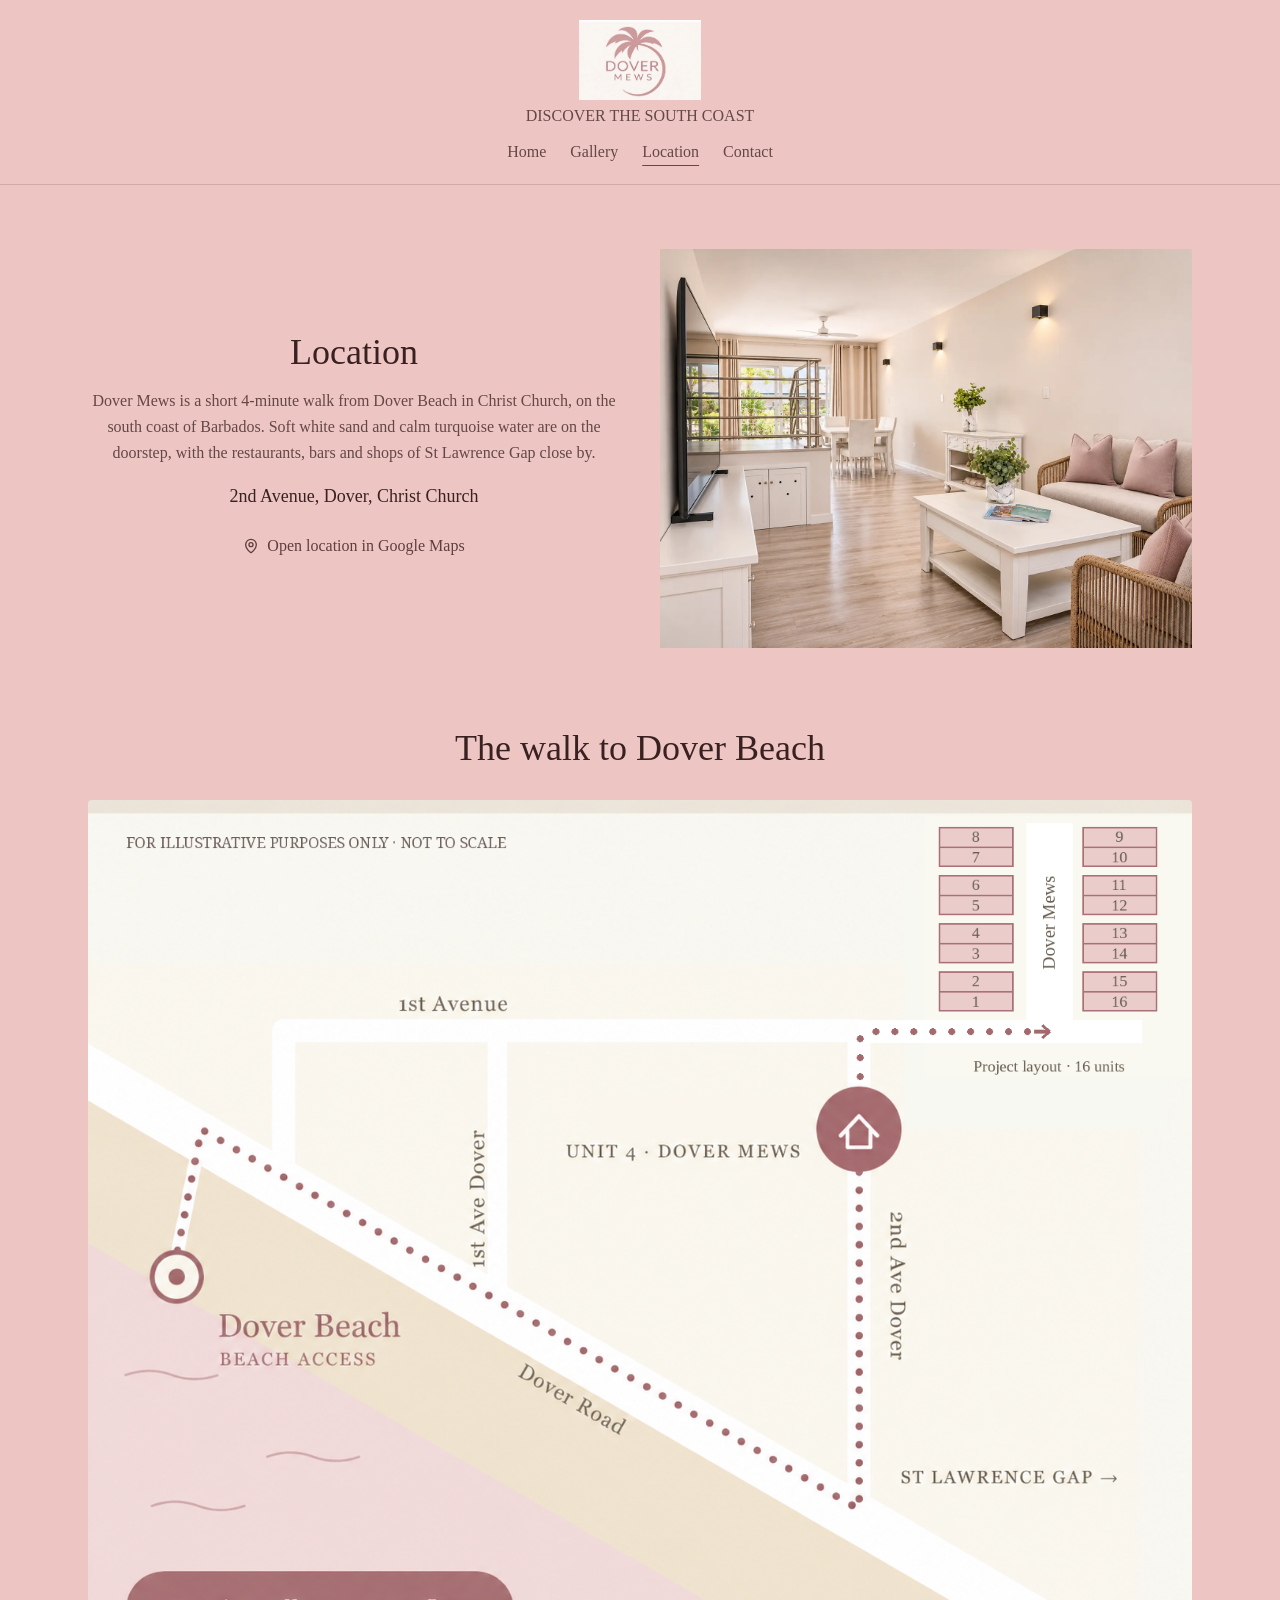
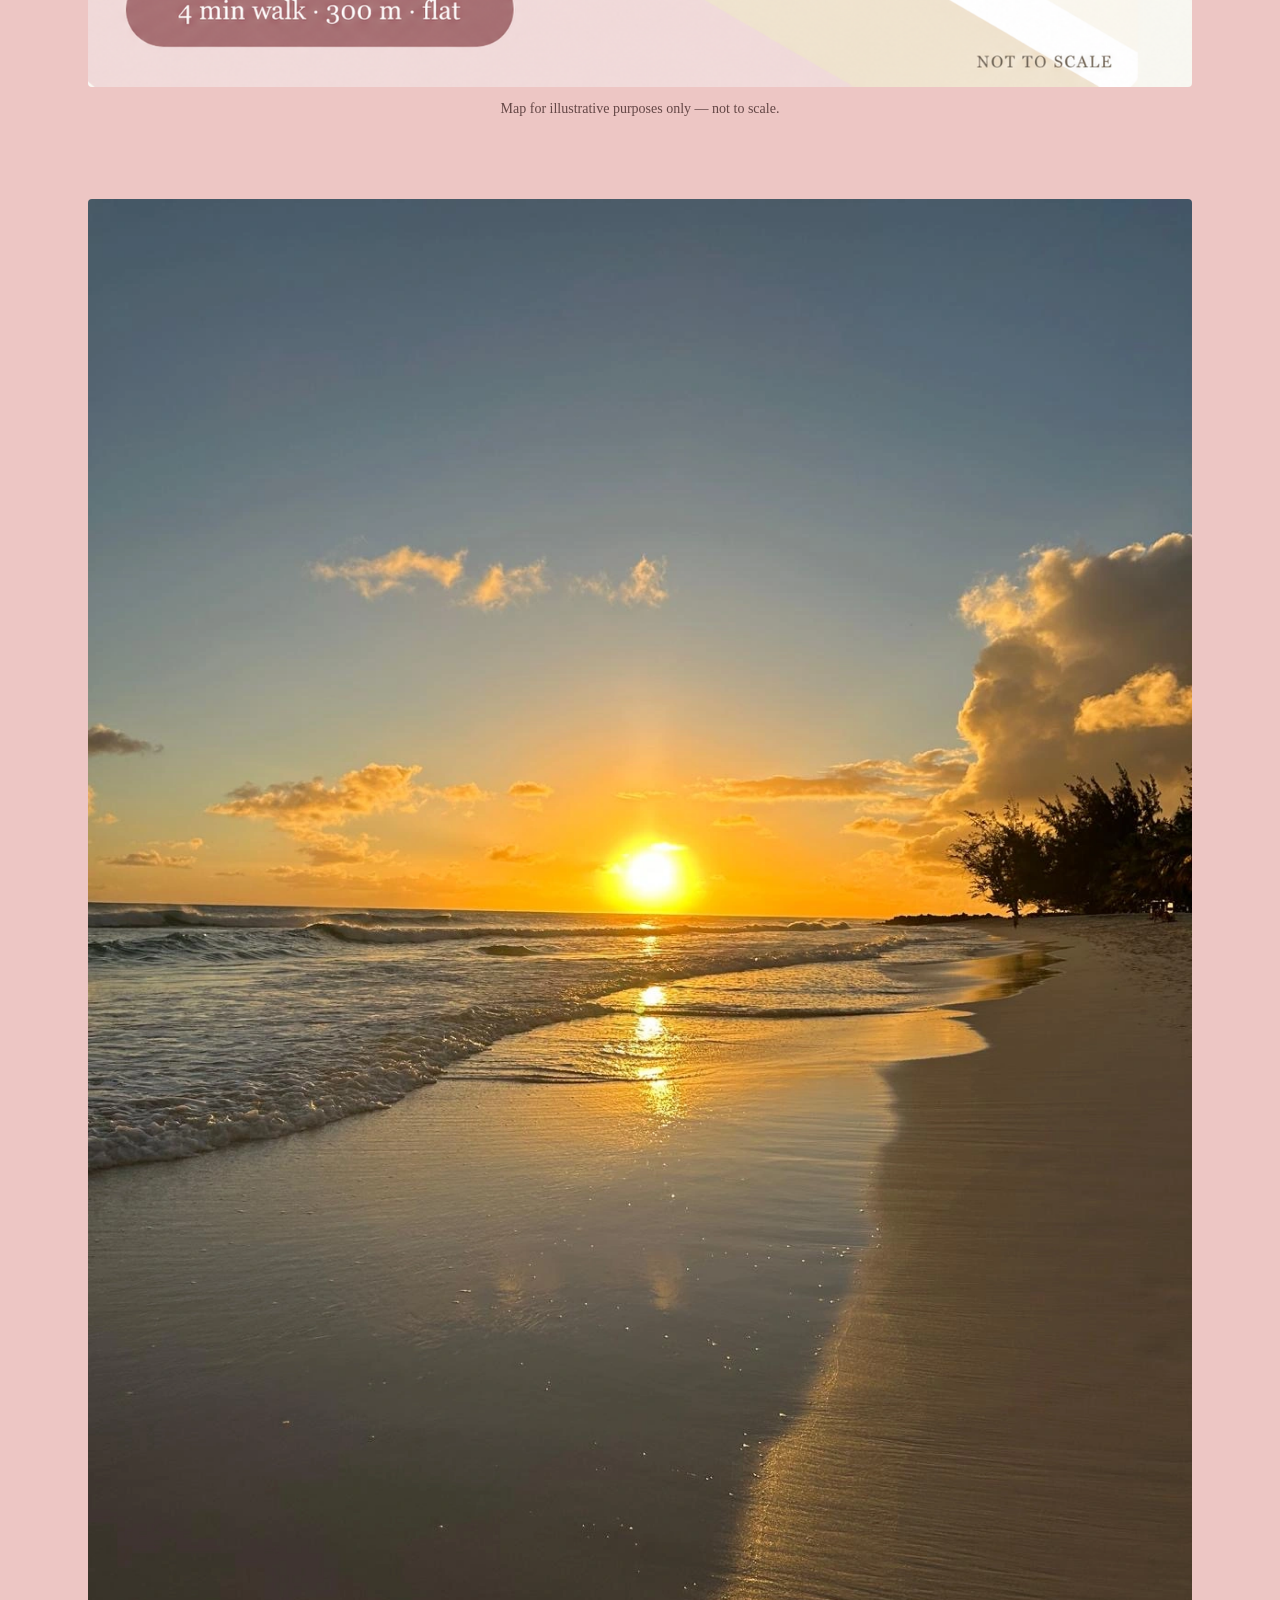
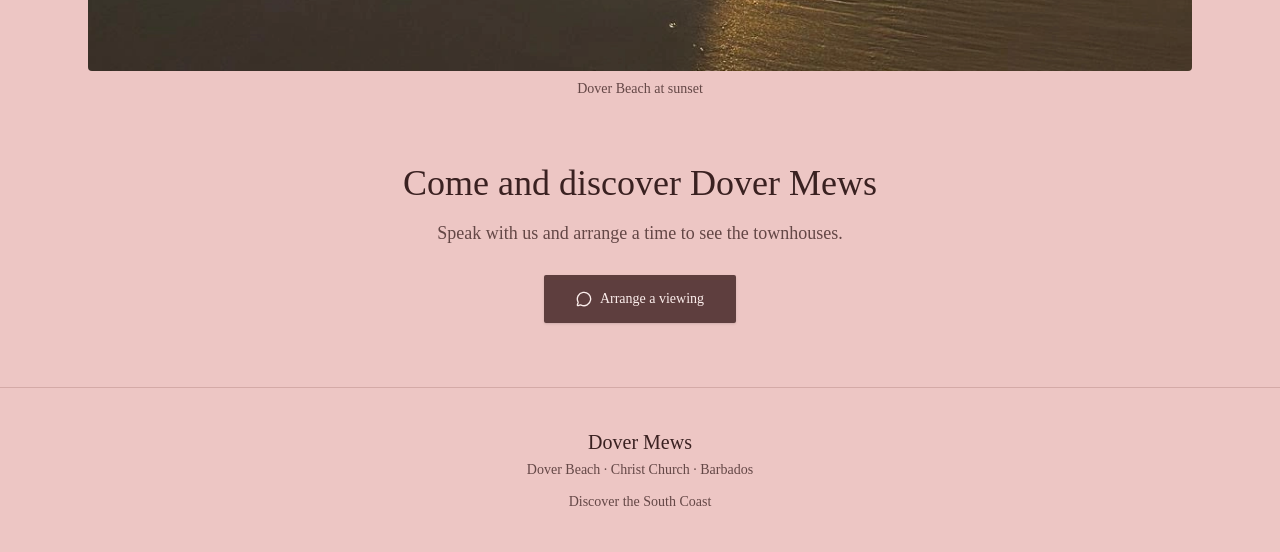
<file: location.html>
<!DOCTYPE html>
<html lang="en">
<head>
<meta charset="utf-8">
<meta name="viewport" content="width=device-width, initial-scale=1">
<title>Location — Dover Mews, Dover Beach, Barbados</title>
<meta name="author" content="Dover Mews">
<meta name="description" content="Dover Mews sits a four-minute walk from Dover Beach in Christ Church, on the south coast of Barbados, close to St Lawrence Gap.">
<meta property="og:title" content="Location — Dover Mews, Dover Beach, Barbados">
<meta property="og:description" content="A four-minute walk from Dover Beach on the south coast of Barbados, with St Lawrence Gap close by.">
<meta property="og:type" content="website">
<meta name="twitter:card" content="summary_large_image">
<meta name="twitter:title" content="Location — Dover Mews, Dover Beach, Barbados">
<meta name="twitter:description" content="A four-minute walk from Dover Beach on the south coast of Barbados, with St Lawrence Gap close by.">
<meta property="og:image" content="https://dovermews.github.io/media/share-image.png">
<meta name="twitter:image" content="https://dovermews.github.io/media/share-image.png">
<link rel="icon" href="media/dover-mews-logo.webp">
<link rel="stylesheet" href="css/styles.css">
<link rel="stylesheet" href="css/extra.css">
</head>
<body>
<header class="border-b border-border/60"><div class="mx-auto flex max-w-7xl flex-col items-center gap-3 px-5 py-5 text-center sm:px-8"><a aria-label="Dover Mews home — Discover the South Coast" class="flex flex-col items-center" href="index.html"><img src="media/dover-mews-logo.webp" alt="Dover Mews" class="h-16 w-auto sm:h-20"><span class="mt-1 text-sm uppercase text-muted-foreground sm:text-base">Discover the South Coast</span></a><nav aria-label="Main navigation" class="flex justify-center gap-6 text-base"><a class="text-muted-foreground transition-colors hover:text-foreground" href="index.html">Home</a><a class="text-muted-foreground transition-colors hover:text-foreground" href="gallery.html">Gallery</a><a class="text-muted-foreground transition-colors hover:text-foreground text-foreground underline underline-offset-8" href="location.html" data-status="active" aria-current="page">Location</a><a class="text-muted-foreground transition-colors hover:text-foreground" href="contact.html">Contact</a></nav></div></header><main class="min-h-[70vh]"><div><section class="mx-auto grid max-w-6xl gap-10 px-6 pt-16 md:grid-cols-2 md:items-center"><div class="text-center"><h1 class="text-4xl">Location</h1><p class="mt-4 leading-relaxed text-muted-foreground">Dover Mews is a short 4-minute walk from Dover Beach in Christ Church, on the south coast of Barbados. Soft white sand and calm turquoise water are on the doorstep, with the restaurants, bars and shops of St Lawrence Gap close by.</p><p class="mt-4 text-lg">2nd Avenue, Dover, Christ Church</p><a href="https://www.google.com/maps/search/?api=1&amp;query=Dover+Mews+2nd+Avenue+Dover+Christ+Church+Barbados" target="_blank" rel="noreferrer" class="inline-flex items-center justify-center gap-2 whitespace-nowrap rounded-md font-medium cursor-pointer transition-colors focus-visible:outline-none focus-visible:ring-1 focus-visible:ring-ring disabled:pointer-events-none disabled:opacity-50 disabled:cursor-not-allowed [&amp;_svg]:pointer-events-none [&amp;_svg]:size-4 [&amp;_svg]:shrink-0 text-primary underline-offset-4 hover:underline py-2 mt-4 h-auto px-0 text-base"><svg xmlns="http://www.w3.org/2000/svg" width="24" height="24" viewBox="0 0 24 24" fill="none" stroke="currentColor" stroke-width="2" stroke-linecap="round" stroke-linejoin="round" class="lucide lucide-map-pin" aria-hidden="true"><path d="M20 10c0 4.993-5.539 10.193-7.399 11.799a1 1 0 0 1-1.202 0C9.539 20.193 4 14.993 4 10a8 8 0 0 1 16 0"></path><circle cx="12" cy="10" r="3"></circle></svg>Open location in Google Maps</a></div><img src="media/livingroomfrontpink.webp" alt="Living room" class="aspect-[4/3] w-full object-cover"></section><section class="mx-auto mt-20 max-w-6xl px-6"><h2 class="mb-8 text-center text-4xl">The walk to Dover Beach</h2><a target="_blank" href="media/dover-mews-route-entrance.png" target="_blank" rel="noreferrer" aria-label="Open walking map at full size"><img src="media/dover-mews-route-entrance.png" alt="Walking map to Dover Beach with Dover Mews perpendicular to 1st Avenue. Eight buildings of two units each; entering the development, Unit 1 is on the left and Unit 16 on the right. Four-minute walk, 300 metres, flat; for illustrative purposes only, not to scale." class="w-full rounded" loading="lazy"></a><p class="mt-3 text-center text-sm text-muted-foreground">Map for illustrative purposes only — not to scale.</p></section><figure class="mx-auto mt-20 max-w-6xl px-6"><img src="media/dover-beach-sunset.webp" alt="Sunset over Dover Beach" class="h-auto w-full rounded" loading="lazy"><figcaption class="mt-2 text-center text-sm text-muted-foreground">Dover Beach at sunset</figcaption></figure><section class="mx-auto max-w-6xl px-6 py-16 text-center"><h2 class="text-4xl">Come and discover Dover Mews</h2><p class="mt-4 mb-7 text-lg text-muted-foreground">Speak with us and arrange a time to see the townhouses.</p><div class="flex flex-wrap justify-center gap-3"><a href="https://wa.me/12462623425?text=Hello%2C%20I%20would%20like%20to%20arrange%20a%20viewing%20of%20a%20townhouse%20at%20Dover%20Mews.%20Please%20let%20me%20know%20a%20suitable%20time." target="_blank" rel="noopener noreferrer" class="inline-flex items-center justify-center gap-2 whitespace-nowrap text-sm font-medium cursor-pointer transition-colors focus-visible:outline-none focus-visible:ring-1 focus-visible:ring-ring disabled:pointer-events-none disabled:opacity-50 disabled:cursor-not-allowed [&amp;_svg]:pointer-events-none [&amp;_svg]:size-4 [&amp;_svg]:shrink-0 bg-primary text-primary-foreground shadow hover:bg-primary/90 rounded-md px-8 h-12"><svg xmlns="http://www.w3.org/2000/svg" width="24" height="24" viewBox="0 0 24 24" fill="none" stroke="currentColor" stroke-width="2" stroke-linecap="round" stroke-linejoin="round" class="lucide lucide-message-circle" aria-hidden="true"><path d="M2.992 16.342a2 2 0 0 1 .094 1.167l-1.065 3.29a1 1 0 0 0 1.236 1.168l3.413-.998a2 2 0 0 1 1.099.092 10 10 0 1 0-4.777-4.719"></path></svg>Arrange a viewing</a></div></section></div></main><footer class="border-t border-border/60 py-10 text-center text-sm text-muted-foreground"><p class="font-display text-xl text-foreground">Dover Mews</p><p class="mt-1">Dover Beach · Christ Church · Barbados</p><p class="mt-3">Discover the South Coast</p></footer>
<script src="js/lightbox.js"></script>
</body>
</html>
</file>
<file: css/extra.css>
/* Enlarged-photo window (replaces the one Lovable built in) */
.lightbox {
  width: 96vw;
  max-width: 96vw;
  height: 90dvh;
  max-height: 90dvh;
  margin: auto;
  padding: 1rem;
  border: 1px solid var(--border);
  background: var(--background);
  color: var(--foreground);
  box-shadow: 0 10px 15px -3px rgb(0 0 0 / .1);
}
.lightbox[open] { display: flex; flex-direction: column; gap: 1rem; }
.lightbox::backdrop { background: var(--overlay); }
.lightbox-title { font-size: 1.125rem; font-weight: 600; line-height: 1; padding-right: 2rem; }
.lightbox-body { flex: 1; min-height: 0; }
.lightbox-body img { width: 100%; height: 100%; object-fit: contain; }
.lightbox-close {
  position: absolute; top: .75rem; right: 1rem;
  font-size: 1.75rem; line-height: 1; opacity: .7; cursor: pointer;
  background: none; border: 0; color: inherit;
}
.lightbox-close:hover { opacity: 1; }
@media (min-width: 640px) { .lightbox { border-radius: .5rem; } }
</file>
